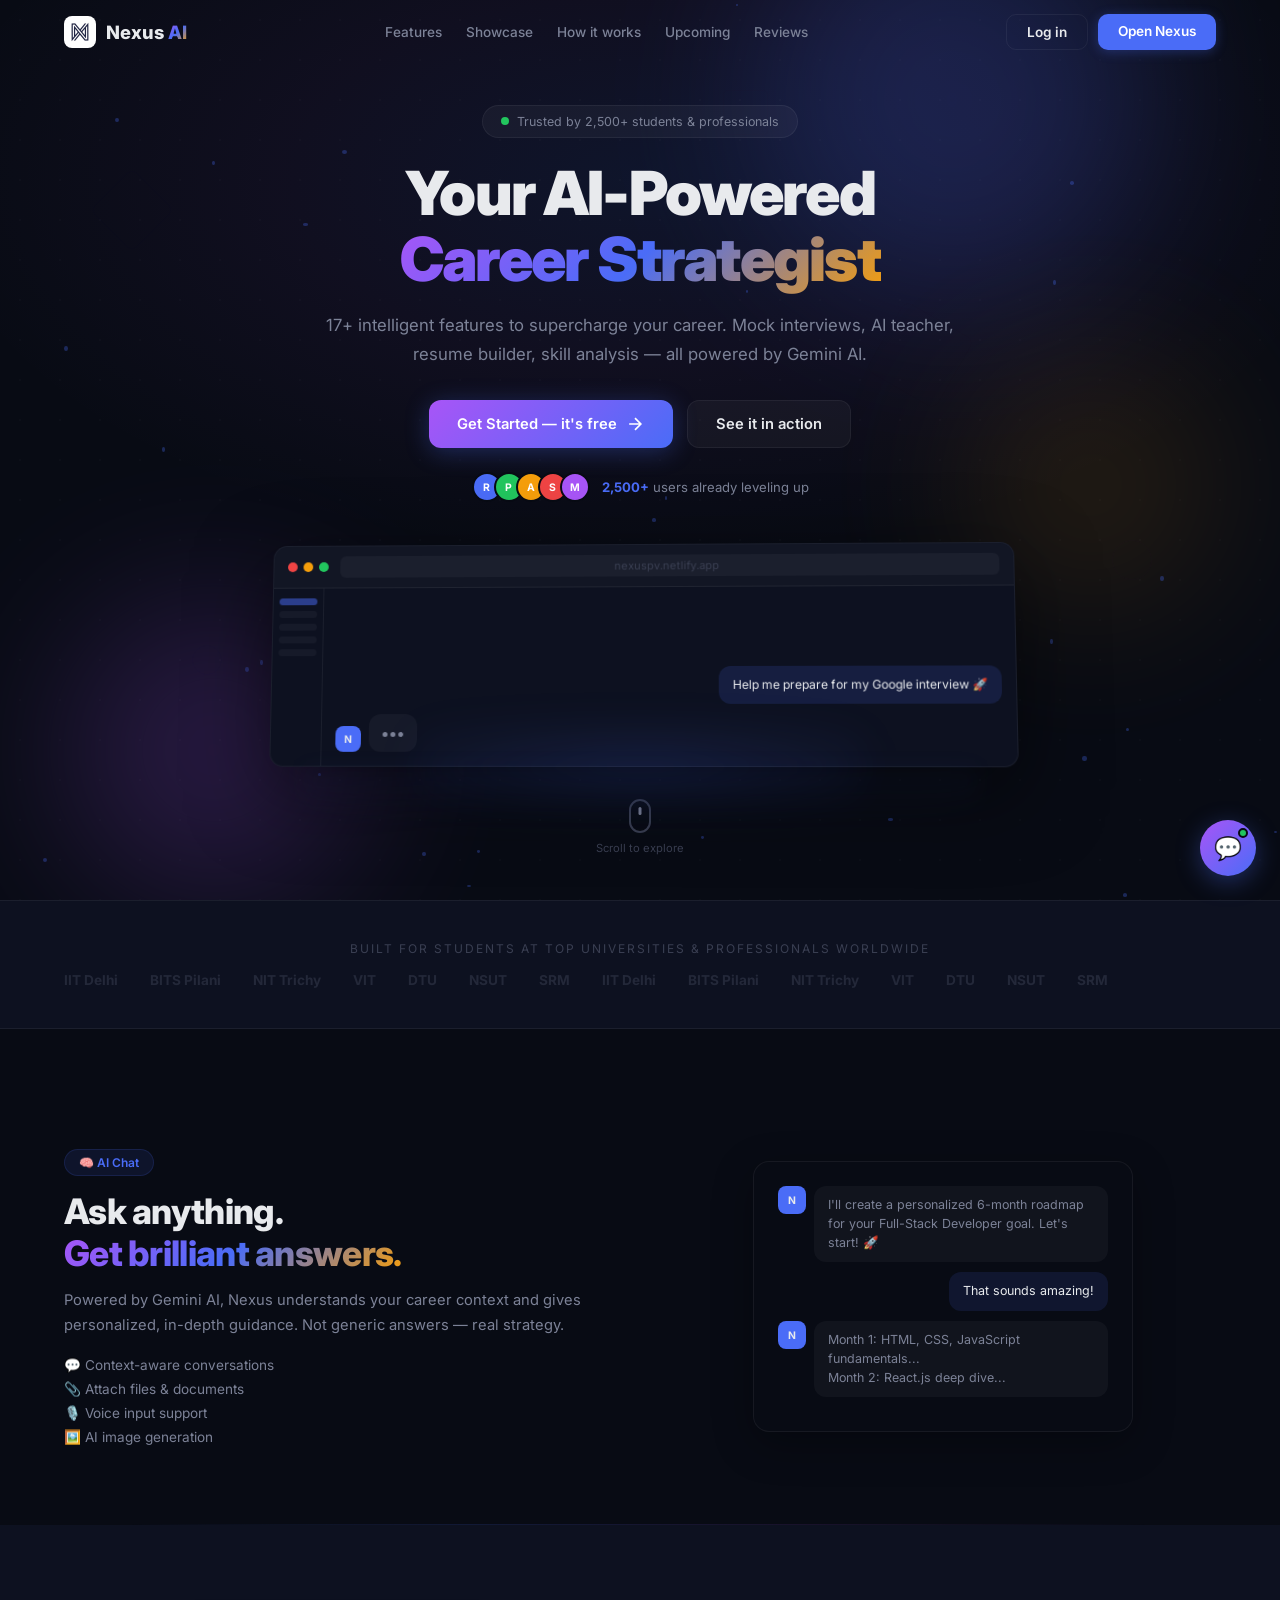
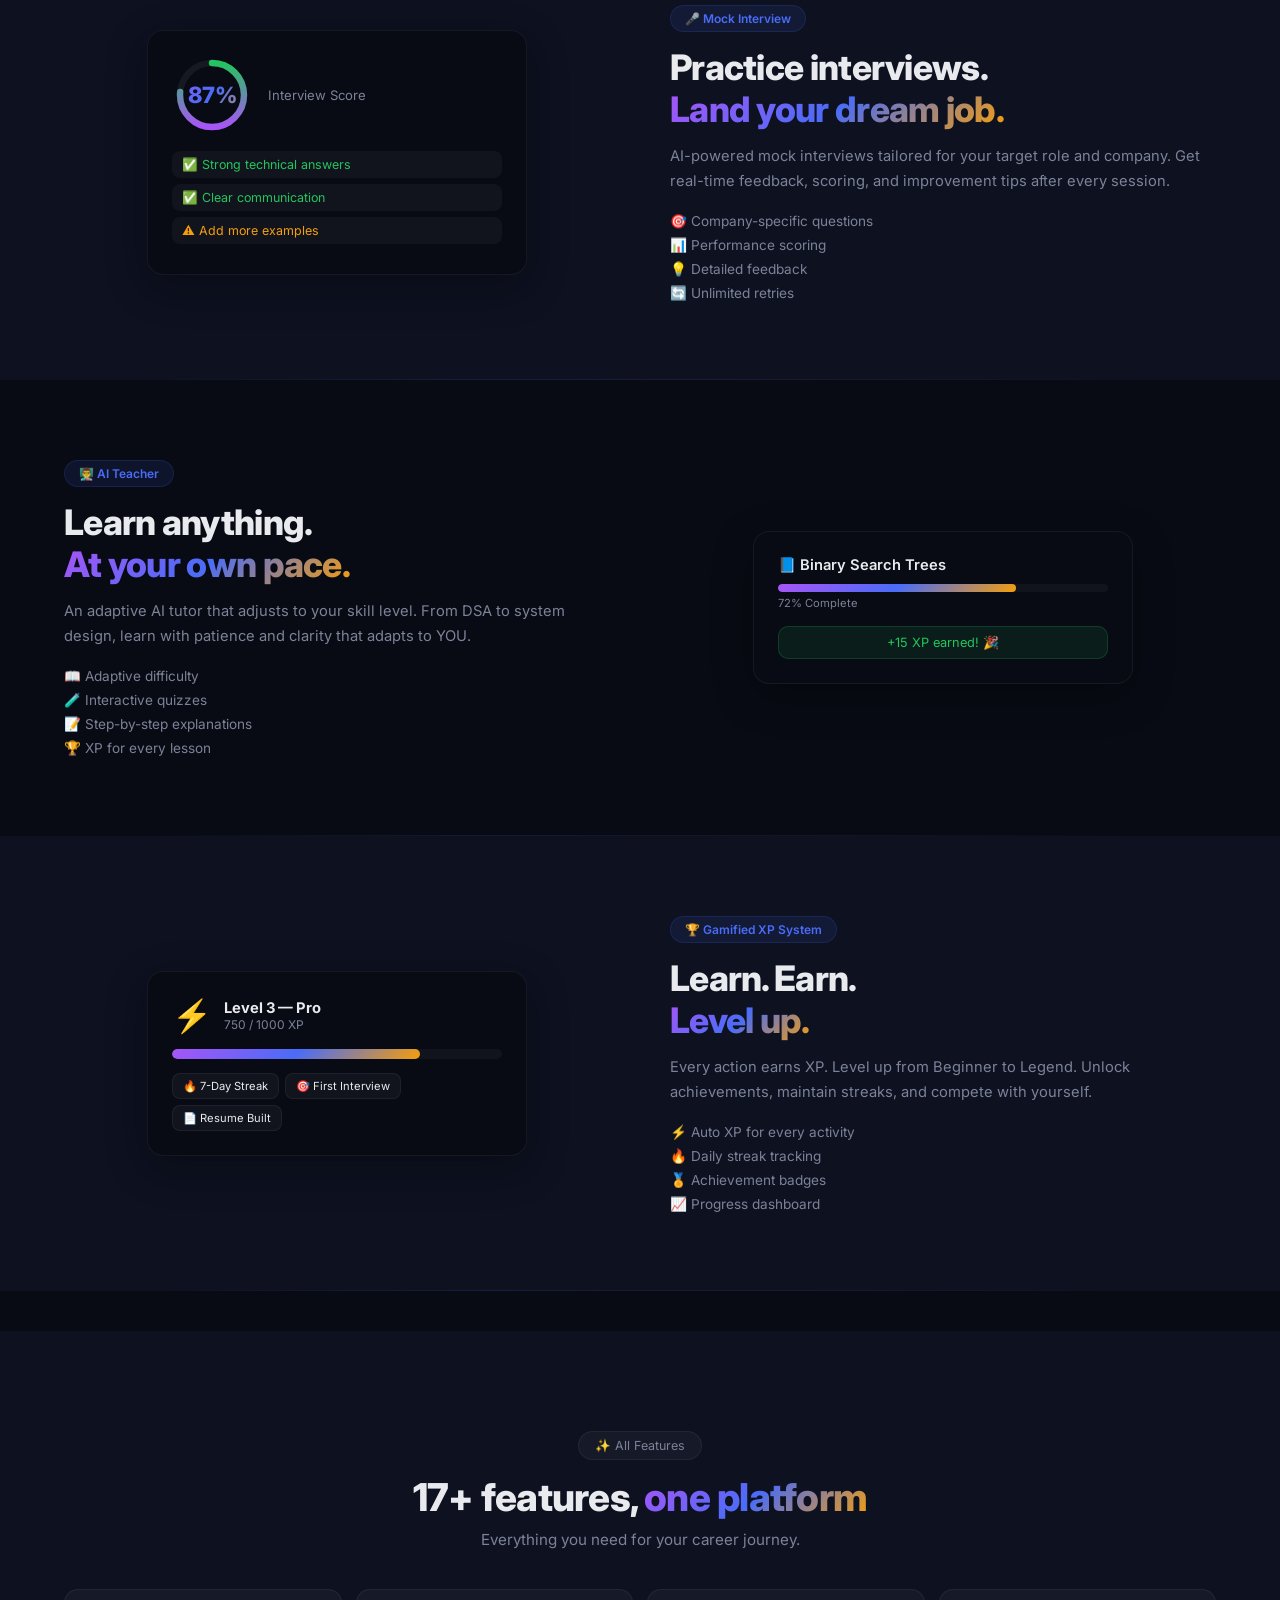
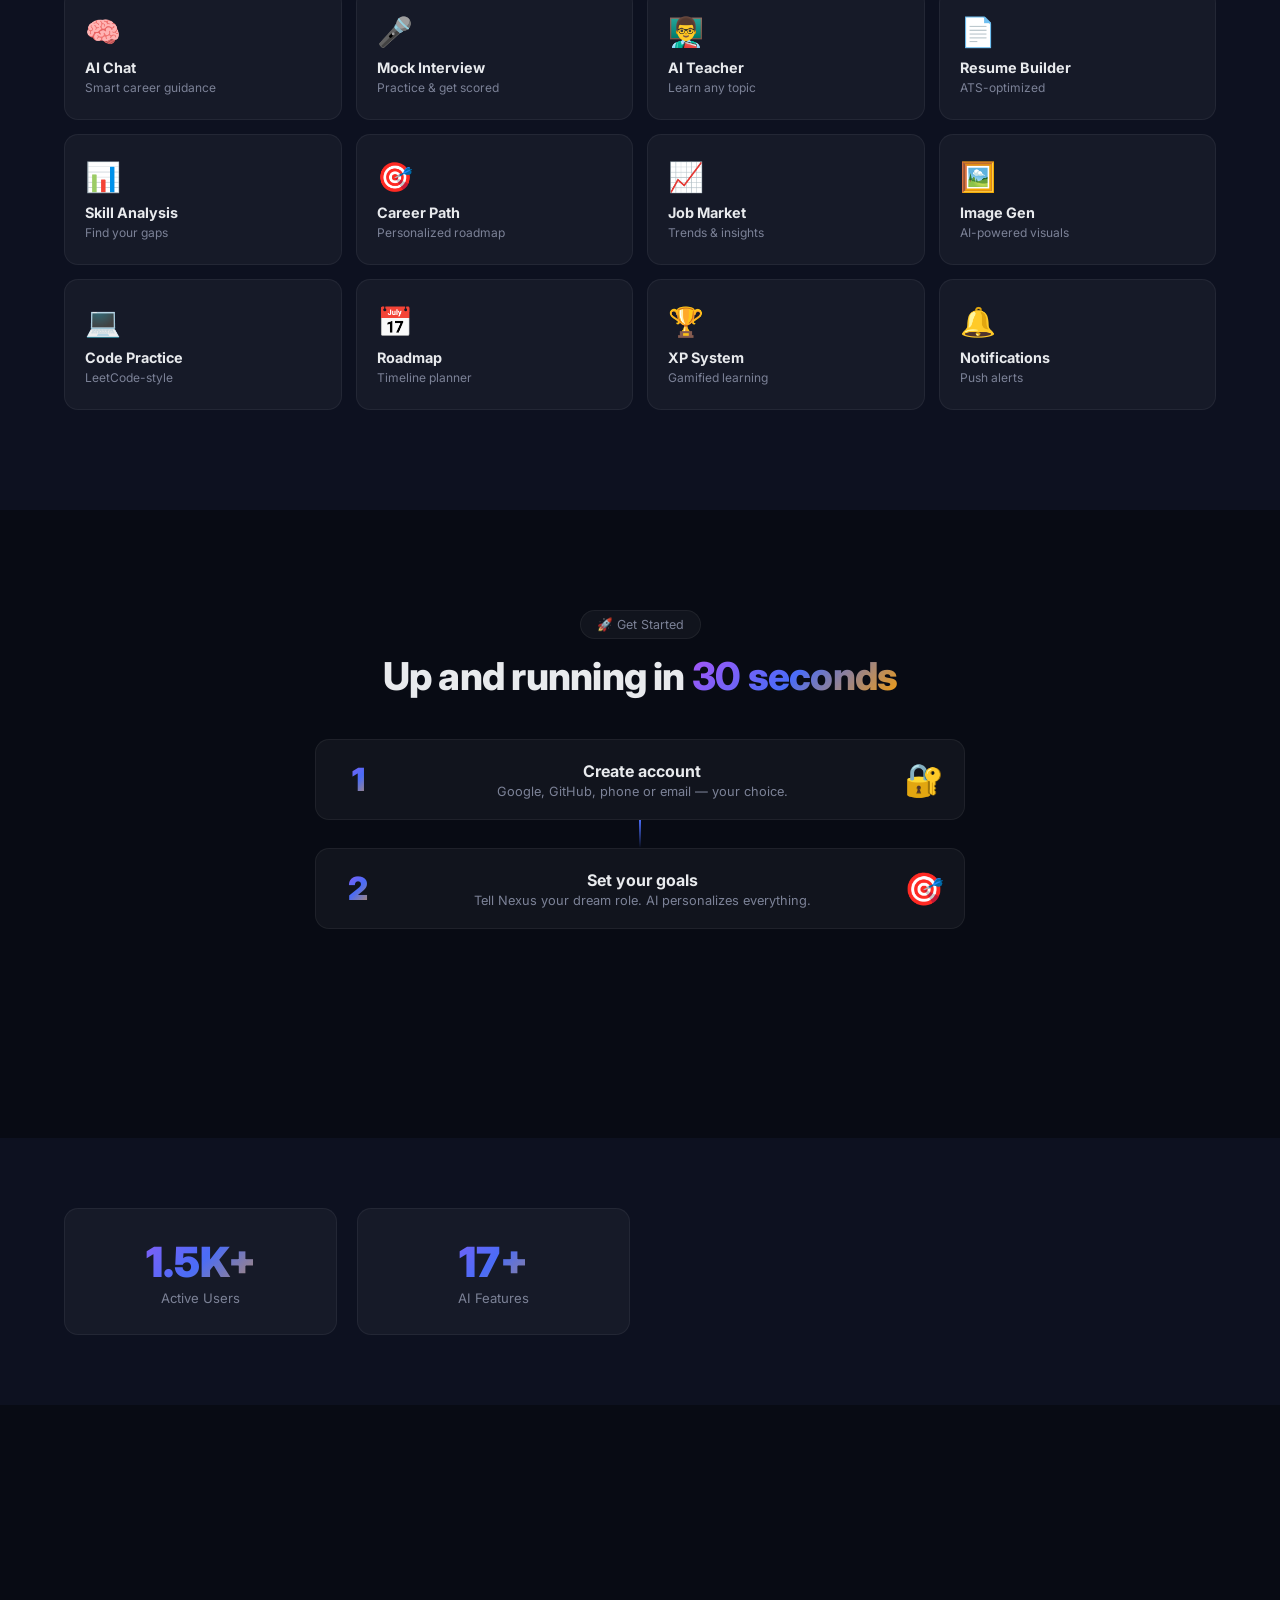
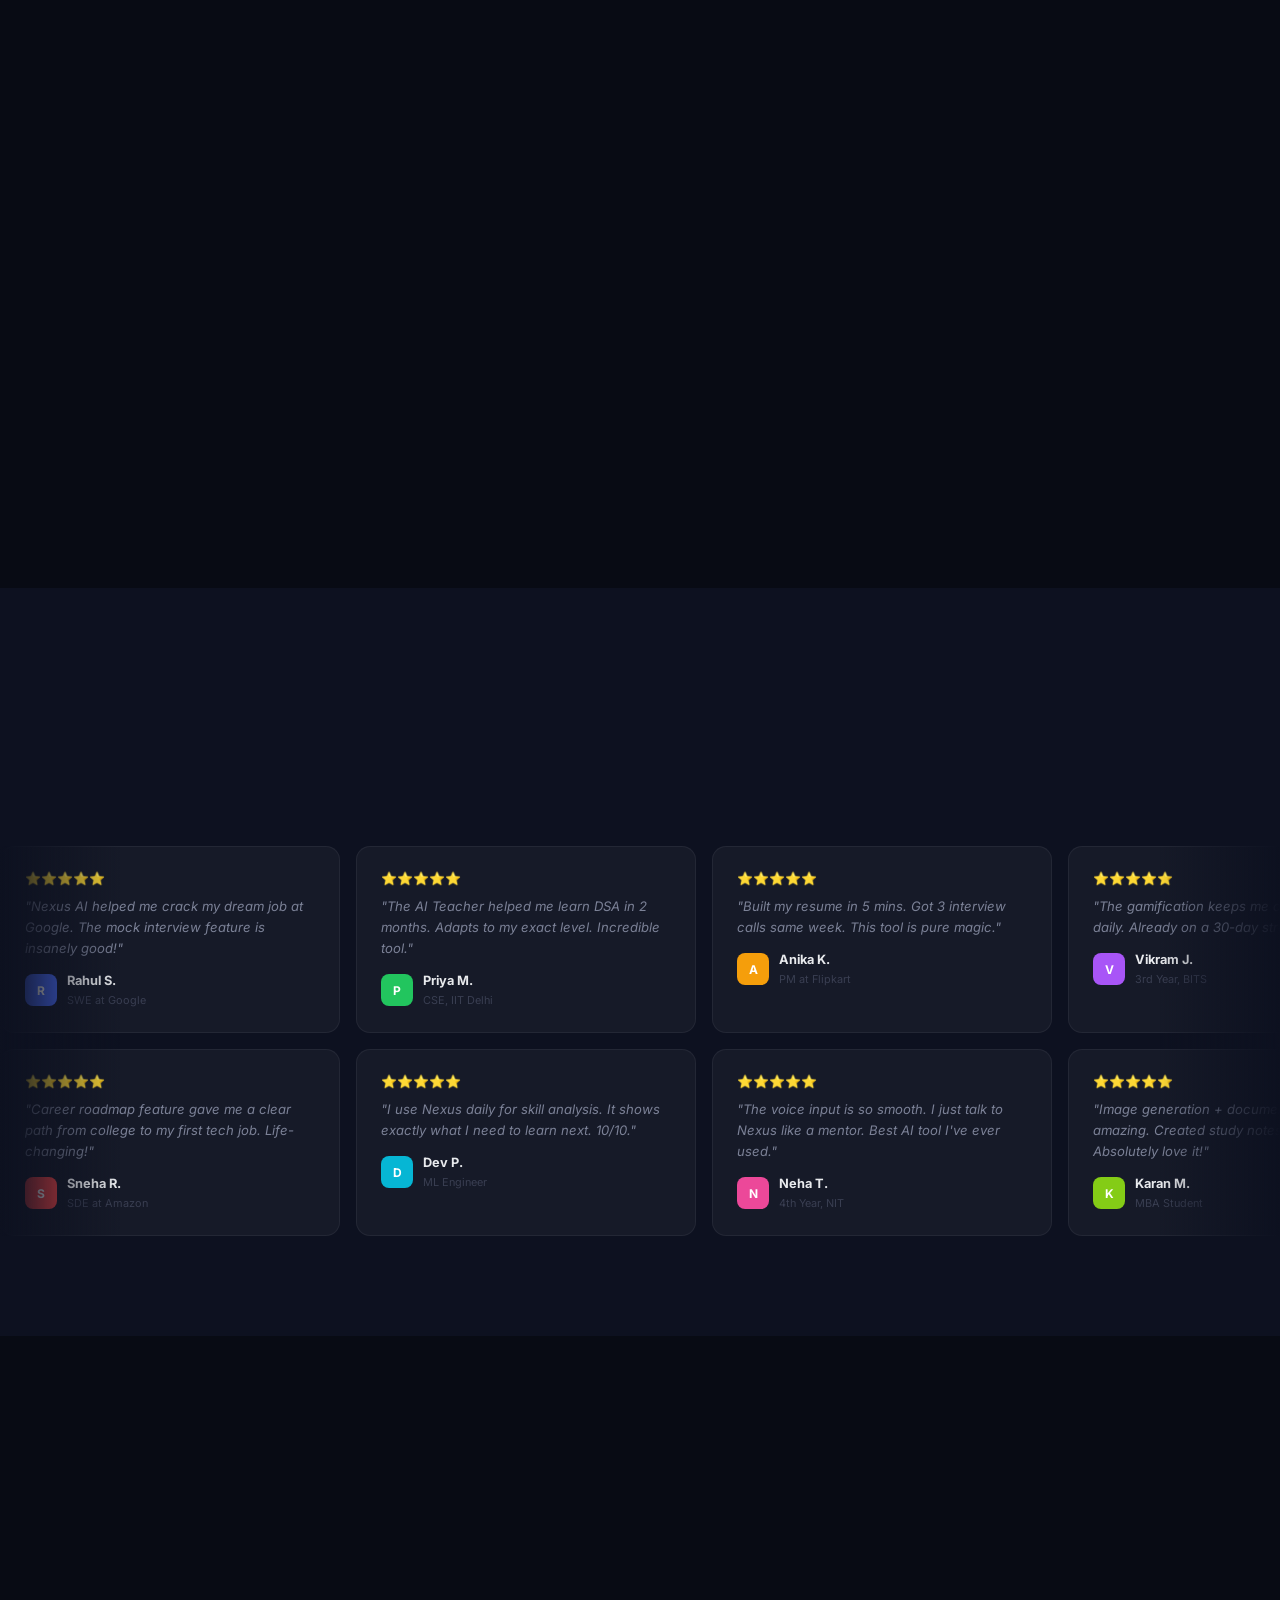
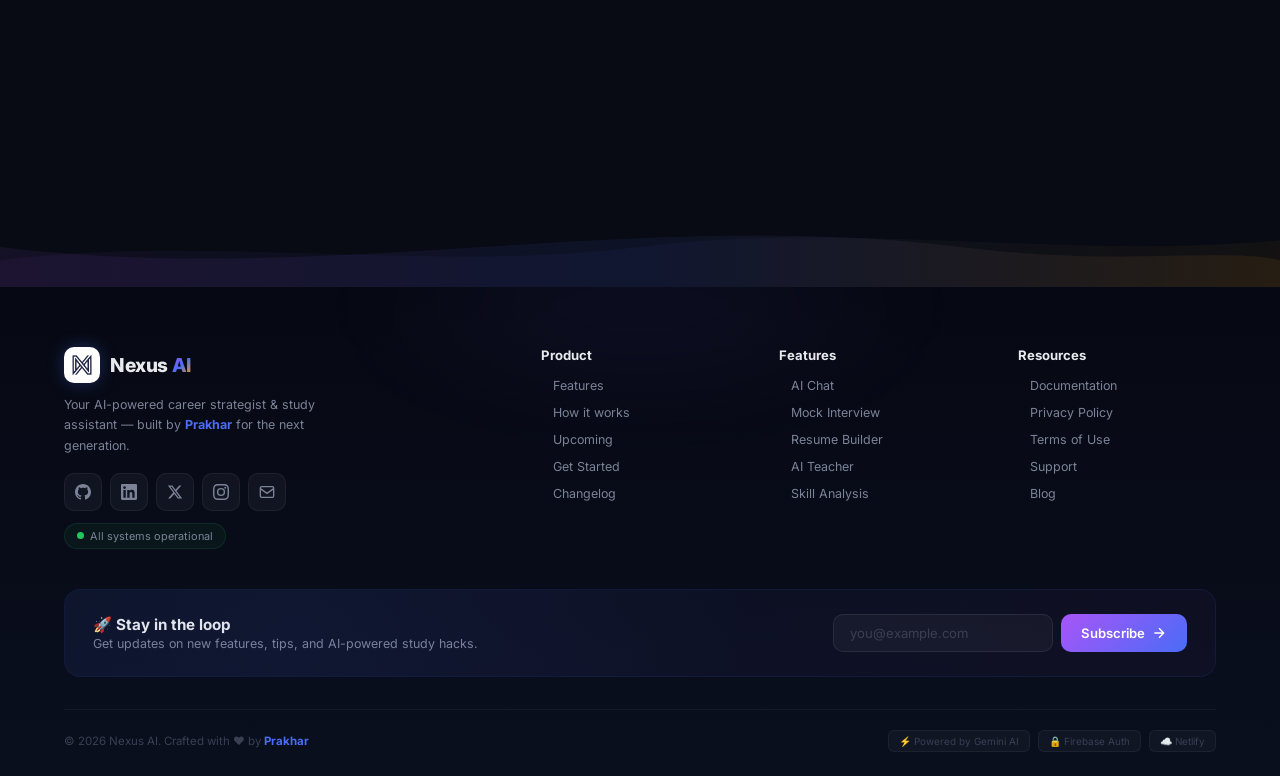
<file: landing.html>
<!DOCTYPE html>
<html lang="en">
<head>
<meta charset="UTF-8">
<meta name="viewport" content="width=device-width, initial-scale=1.0">
<meta name="description" content="Nexus AI — Your AI-powered career strategist & study assistant. 17+ features including Mock Interview, AI Teacher, Resume Builder and more.">
<title>Nexus AI — AI Career Strategist & Study Platform</title>
<link rel="icon" href="assets/logo.png">
<link rel="apple-touch-icon" href="assets/icon-192.png">
<link rel="manifest" href="manifest.json">
<meta name="theme-color" content="#080b14">
<link href="https://fonts.googleapis.com/css2?family=Inter:wght@300;400;500;600;700;800;900&display=swap" rel="stylesheet">
<link rel="stylesheet" href="css/landing.css?v=10">
</head>
<body>

<!-- NAVBAR -->
<nav class="nav" id="nav">
<div class="nav-inner">
    <a href="#" class="nav-logo"><img src="assets/logo.png" alt="Nexus" class="nav-logo-img"><span>Nexus <span class="g-text">AI</span></span></a>
    <div class="nav-links" id="nav-links">
        <a href="#features">Features</a><a href="#showcase">Showcase</a><a href="#how">How it works</a><a href="#upcoming">Upcoming</a><a href="#testimonials">Reviews</a>
    </div>
    <div class="nav-actions">
        <a href="login.html" class="nav-btn nb-ghost">Log in</a>
        <a href="login.html" class="nav-btn nb-primary">Open Nexus</a>
    </div>
    <button class="hamburger" id="hamburger"><span></span><span></span><span></span></button>
</div>
</nav>

<!-- ===== HERO ===== -->
<section class="hero">
<div class="hero-bg"><div class="h-gradient"></div><div class="h-grid"></div>
<div class="h-orb h-orb1"></div><div class="h-orb h-orb2"></div><div class="h-orb h-orb3"></div>
<div class="h-particles" id="particles"></div></div>
<div class="hero-content">
    <div class="hero-badge anim-up"><span class="badge-pulse"></span>Trusted by 2,500+ students & professionals</div>
    <h1 class="hero-title anim-up d1">Your AI-Powered<br><span class="g-text">Career Strategist</span></h1>
    <p class="hero-desc anim-up d2">17+ intelligent features to supercharge your career. Mock interviews, AI teacher,<br>resume builder, skill analysis — all powered by Gemini AI.</p>
    <div class="hero-ctas anim-up d3">
        <a href="login.html" class="cta cta-p"><span>Get Started — it's free</span><svg viewBox="0 0 24 24" fill="none" stroke="currentColor" stroke-width="2" width="20" height="20"><path d="M5 12h14M12 5l7 7-7 7"/></svg></a>
        <a href="#showcase" class="cta cta-s">See it in action</a>
    </div>
    <div class="hero-avatars-row anim-up d4">
        <div class="ha-stack"><div class="ha" style="background:#4a6cf7">R</div><div class="ha" style="background:#22c55e">P</div><div class="ha" style="background:#f59e0b">A</div><div class="ha" style="background:#ef4444">S</div><div class="ha" style="background:#a855f7">M</div></div>
        <span><strong>2,500+</strong> users already leveling up</span>
    </div>
</div>
<div class="hero-mockup anim-up d5">
<div class="mockup-window">
    <div class="mockup-bar"><div class="mockup-dots"><i></i><i></i><i></i></div><div class="mockup-url">nexuspv.netlify.app</div></div>
    <div class="mockup-body">
        <div class="mockup-side"><div class="ms-i act"></div><div class="ms-i"></div><div class="ms-i"></div><div class="ms-i"></div><div class="ms-i"></div></div>
        <div class="mockup-chat">
            <div class="mc-msg mc-user"><div class="mc-b">Help me prepare for my Google interview 🚀</div></div>
            <div class="mc-msg mc-ai"><div class="mc-av">N</div><div class="mc-b"><span class="mc-typing"><i></i><i></i><i></i></span><span class="mc-text" id="typeText"></span></div></div>
        </div>
    </div>
</div>
<div class="mockup-glow"></div>
<div class="mockup-reflection"></div>
</div>
<div class="hero-scroll-hint anim-up d5"><div class="scroll-mouse"><div class="scroll-wheel"></div></div><span>Scroll to explore</span></div>
</section>

<!-- ===== LOGO BAR ===== -->
<section class="logo-bar"><div class="section-inner">
<p>Built for students at top universities & professionals worldwide</p>
<div class="logos"><span>IIT Delhi</span><span>BITS Pilani</span><span>NIT Trichy</span><span>VIT</span><span>DTU</span><span>NSUT</span><span>SRM</span><span>IIT Delhi</span><span>BITS Pilani</span><span>NIT Trichy</span><span>VIT</span><span>DTU</span><span>NSUT</span><span>SRM</span></div>
</div></section>

<!-- ===== SHOWCASE SECTIONS (Discord-style alternating) ===== -->
<section class="showcase" id="showcase">

<div class="show-block">
<div class="section-inner show-row">
    <div class="show-text anim-scroll">
        <div class="show-badge">🧠 AI Chat</div>
        <h2>Ask anything.<br><span class="g-text">Get brilliant answers.</span></h2>
        <p>Powered by Gemini AI, Nexus understands your career context and gives personalized, in-depth guidance. Not generic answers — real strategy.</p>
        <ul class="show-list"><li>💬 Context-aware conversations</li><li>📎 Attach files & documents</li><li>🎙️ Voice input support</li><li>🖼️ AI image generation</li></ul>
    </div>
    <div class="show-visual anim-scroll"><div class="sv-card sv-chat"><div class="sv-msg sv-ai"><div class="sv-av">N</div><div class="sv-bub">I'll create a personalized 6-month roadmap for your Full-Stack Developer goal. Let's start! 🚀</div></div><div class="sv-msg sv-usr"><div class="sv-bub">That sounds amazing!</div></div><div class="sv-msg sv-ai"><div class="sv-av">N</div><div class="sv-bub">Month 1: HTML, CSS, JavaScript fundamentals...<br>Month 2: React.js deep dive...</div></div></div></div>
</div>
</div>

<div class="show-block show-alt">
<div class="section-inner show-row show-row-rev">
    <div class="show-text anim-scroll">
        <div class="show-badge">🎤 Mock Interview</div>
        <h2>Practice interviews.<br><span class="g-text">Land your dream job.</span></h2>
        <p>AI-powered mock interviews tailored for your target role and company. Get real-time feedback, scoring, and improvement tips after every session.</p>
        <ul class="show-list"><li>🎯 Company-specific questions</li><li>📊 Performance scoring</li><li>💡 Detailed feedback</li><li>🔄 Unlimited retries</li></ul>
    </div>
    <div class="show-visual anim-scroll"><div class="sv-card sv-interview"><div class="sv-score"><div class="sv-score-ring"><svg viewBox="0 0 100 100"><circle cx="50" cy="50" r="40" fill="none" stroke="rgba(255,255,255,0.06)" stroke-width="8"/><circle cx="50" cy="50" r="40" fill="none" stroke="url(#grad)" stroke-width="8" stroke-dasharray="226" stroke-dashoffset="34" stroke-linecap="round" transform="rotate(-90 50 50)"/><defs><linearGradient id="grad"><stop offset="0%" stop-color="#a855f7"/><stop offset="100%" stop-color="#22c55e"/></linearGradient></defs></svg><span>87%</span></div><div>Interview Score</div></div><div class="sv-feedback"><div class="sv-fb-item good">✅ Strong technical answers</div><div class="sv-fb-item good">✅ Clear communication</div><div class="sv-fb-item warn">⚠️ Add more examples</div></div></div></div>
</div>
</div>

<div class="show-block">
<div class="section-inner show-row">
    <div class="show-text anim-scroll">
        <div class="show-badge">👨‍🏫 AI Teacher</div>
        <h2>Learn anything.<br><span class="g-text">At your own pace.</span></h2>
        <p>An adaptive AI tutor that adjusts to your skill level. From DSA to system design, learn with patience and clarity that adapts to YOU.</p>
        <ul class="show-list"><li>📖 Adaptive difficulty</li><li>🧪 Interactive quizzes</li><li>📝 Step-by-step explanations</li><li>🏆 XP for every lesson</li></ul>
    </div>
    <div class="show-visual anim-scroll"><div class="sv-card sv-teacher"><div class="sv-lesson"><div class="sv-lesson-title">📘 Binary Search Trees</div><div class="sv-progress"><div class="sv-progress-fill" style="width:72%"></div></div><div class="sv-progress-label">72% Complete</div></div><div class="sv-xp-toast">+15 XP earned! 🎉</div></div></div>
</div>
</div>

<div class="show-block show-alt">
<div class="section-inner show-row show-row-rev">
    <div class="show-text anim-scroll">
        <div class="show-badge">🏆 Gamified XP System</div>
        <h2>Learn. Earn. <br><span class="g-text">Level up.</span></h2>
        <p>Every action earns XP. Level up from Beginner to Legend. Unlock achievements, maintain streaks, and compete with yourself.</p>
        <ul class="show-list"><li>⚡ Auto XP for every activity</li><li>🔥 Daily streak tracking</li><li>🏅 Achievement badges</li><li>📈 Progress dashboard</li></ul>
    </div>
    <div class="show-visual anim-scroll"><div class="sv-card sv-xp"><div class="sv-level"><div class="sv-level-icon">⚡</div><div><div class="sv-level-name">Level 3 — Pro</div><div class="sv-level-xp">750 / 1000 XP</div></div></div><div class="sv-xp-bar"><div class="sv-xp-fill"></div></div><div class="sv-achievements"><div class="sv-ach">🔥 7-Day Streak</div><div class="sv-ach">🎯 First Interview</div><div class="sv-ach">📄 Resume Built</div></div></div></div>
</div>
</div>
</section>

<!-- ===== FEATURES GRID ===== -->
<section class="features-sec" id="features">
<div class="section-inner center">
    <div class="sec-badge anim-scroll">✨ All Features</div>
    <h2 class="sec-title anim-scroll">17+ features, <span class="g-text">one platform</span></h2>
    <p class="sec-desc anim-scroll">Everything you need for your career journey.</p>
    <div class="feat-grid">
        <div class="fc anim-scroll"><div class="fc-i">🧠</div><h3>AI Chat</h3><p>Smart career guidance</p></div>
        <div class="fc anim-scroll"><div class="fc-i">🎤</div><h3>Mock Interview</h3><p>Practice & get scored</p></div>
        <div class="fc anim-scroll"><div class="fc-i">👨‍🏫</div><h3>AI Teacher</h3><p>Learn any topic</p></div>
        <div class="fc anim-scroll"><div class="fc-i">📄</div><h3>Resume Builder</h3><p>ATS-optimized</p></div>
        <div class="fc anim-scroll"><div class="fc-i">📊</div><h3>Skill Analysis</h3><p>Find your gaps</p></div>
        <div class="fc anim-scroll"><div class="fc-i">🎯</div><h3>Career Path</h3><p>Personalized roadmap</p></div>
        <div class="fc anim-scroll"><div class="fc-i">📈</div><h3>Job Market</h3><p>Trends & insights</p></div>
        <div class="fc anim-scroll"><div class="fc-i">🖼️</div><h3>Image Gen</h3><p>AI-powered visuals</p></div>
        <div class="fc anim-scroll"><div class="fc-i">💻</div><h3>Code Practice</h3><p>LeetCode-style</p></div>
        <div class="fc anim-scroll"><div class="fc-i">📅</div><h3>Roadmap</h3><p>Timeline planner</p></div>
        <div class="fc anim-scroll"><div class="fc-i">🏆</div><h3>XP System</h3><p>Gamified learning</p></div>
        <div class="fc anim-scroll"><div class="fc-i">🔔</div><h3>Notifications</h3><p>Push alerts</p></div>
    </div>
</div>
</section>

<!-- ===== HOW IT WORKS ===== -->
<section class="how-sec" id="how">
<div class="section-inner center">
    <div class="sec-badge anim-scroll">🚀 Get Started</div>
    <h2 class="sec-title anim-scroll">Up and running in <span class="g-text">30 seconds</span></h2>
    <div class="steps">
        <div class="step anim-scroll"><div class="step-n">1</div><div class="step-c"><h3>Create account</h3><p>Google, GitHub, phone or email — your choice.</p></div><div class="step-e">🔐</div></div>
        <div class="step-line anim-scroll"></div>
        <div class="step anim-scroll"><div class="step-n">2</div><div class="step-c"><h3>Set your goals</h3><p>Tell Nexus your dream role. AI personalizes everything.</p></div><div class="step-e">🎯</div></div>
        <div class="step-line anim-scroll"></div>
        <div class="step anim-scroll"><div class="step-n">3</div><div class="step-c"><h3>Level up</h3><p>Practice, learn, build — earn XP and watch yourself grow.</p></div><div class="step-e">🚀</div></div>
    </div>
</div>
</section>

<!-- ===== STATS ===== -->
<section class="stats-sec">
<div class="section-inner"><div class="stats-row">
    <div class="stat anim-scroll"><div class="stat-n" data-target="2500">0</div><div class="stat-l">Active Users</div></div>
    <div class="stat anim-scroll"><div class="stat-n" data-target="17">0</div><div class="stat-l">AI Features</div></div>
    <div class="stat anim-scroll"><div class="stat-n" data-target="50000">0</div><div class="stat-l">Conversations</div></div>
    <div class="stat anim-scroll"><div class="stat-n" data-target="98">0</div><div class="stat-l">% Satisfaction</div></div>
</div></div>
</section>

<!-- ===== UPCOMING ===== -->
<section class="upcoming-sec" id="upcoming">
<div class="section-inner center">
    <div class="sec-badge anim-scroll">🔮 Coming Soon</div>
    <h2 class="sec-title anim-scroll">The future of <span class="g-text">Nexus AI</span></h2>
    <p class="sec-desc anim-scroll">We're building the most powerful AI career platform. Here's what's next.</p>
    <div class="upcoming-grid">
        <div class="up-card anim-scroll"><div class="up-status">Q3 2026</div><div class="up-icon">🤝</div><h3>Real-Time Collaboration</h3><p>Study rooms, peer interviews, and group learning sessions with AI moderation.</p></div>
        <div class="up-card anim-scroll"><div class="up-status">Q3 2026</div><div class="up-icon">📱</div><h3>Native Mobile App</h3><p>Full-featured iOS & Android apps with offline support and push notifications.</p></div>
        <div class="up-card anim-scroll"><div class="up-status">Q4 2026</div><div class="up-icon">🎥</div><h3>Video Mock Interviews</h3><p>Practice with AI using your camera. Get body language & communication feedback.</p></div>
        <div class="up-card anim-scroll"><div class="up-status">Q4 2026</div><div class="up-icon">🧩</div><h3>Plugin Marketplace</h3><p>Community-built plugins for DSA visualizers, portfolio builders, and more.</p></div>
        <div class="up-card anim-scroll"><div class="up-status">2027</div><div class="up-icon">🌍</div><h3>Multi-Language Support</h3><p>Full localization in Hindi, Spanish, French, German, and 10+ more languages.</p></div>
        <div class="up-card anim-scroll"><div class="up-status">2027</div><div class="up-icon">🏢</div><h3>Enterprise Edition</h3><p>Team dashboards, HR integrations, and bulk onboarding for companies.</p></div>
    </div>
</div>
</section>

<!-- ===== TESTIMONIALS (Scrolling Marquee) ===== -->
<section class="test-sec" id="testimonials">
<div class="section-inner center">
    <div class="sec-badge anim-scroll">💬 Reviews</div>
    <h2 class="sec-title anim-scroll">Loved by <span class="g-text">thousands</span></h2>
    <p class="sec-desc anim-scroll">See what our users have to say about Nexus AI.</p>
</div>
<div class="marquee-wrap">
    <div class="marquee-track marquee-row-1">
        <div class="tc"><div class="tc-stars">⭐⭐⭐⭐⭐</div><p>"Nexus AI helped me crack my dream job at Google. The mock interview feature is insanely good!"</p><div class="tc-author"><div class="tc-av" style="background:#4a6cf7">R</div><div><strong>Rahul S.</strong><span>SWE at Google</span></div></div></div>
        <div class="tc"><div class="tc-stars">⭐⭐⭐⭐⭐</div><p>"The AI Teacher helped me learn DSA in 2 months. Adapts to my exact level. Incredible tool."</p><div class="tc-author"><div class="tc-av" style="background:#22c55e">P</div><div><strong>Priya M.</strong><span>CSE, IIT Delhi</span></div></div></div>
        <div class="tc"><div class="tc-stars">⭐⭐⭐⭐⭐</div><p>"Built my resume in 5 mins. Got 3 interview calls same week. This tool is pure magic."</p><div class="tc-author"><div class="tc-av" style="background:#f59e0b">A</div><div><strong>Anika K.</strong><span>PM at Flipkart</span></div></div></div>
        <div class="tc"><div class="tc-stars">⭐⭐⭐⭐⭐</div><p>"The gamification keeps me coming back daily. Already on a 30-day streak!"</p><div class="tc-author"><div class="tc-av" style="background:#a855f7">V</div><div><strong>Vikram J.</strong><span>3rd Year, BITS</span></div></div></div>
        <!-- Duplicate for seamless loop -->
        <div class="tc"><div class="tc-stars">⭐⭐⭐⭐⭐</div><p>"Nexus AI helped me crack my dream job at Google. The mock interview feature is insanely good!"</p><div class="tc-author"><div class="tc-av" style="background:#4a6cf7">R</div><div><strong>Rahul S.</strong><span>SWE at Google</span></div></div></div>
        <div class="tc"><div class="tc-stars">⭐⭐⭐⭐⭐</div><p>"The AI Teacher helped me learn DSA in 2 months. Adapts to my exact level. Incredible tool."</p><div class="tc-author"><div class="tc-av" style="background:#22c55e">P</div><div><strong>Priya M.</strong><span>CSE, IIT Delhi</span></div></div></div>
        <div class="tc"><div class="tc-stars">⭐⭐⭐⭐⭐</div><p>"Built my resume in 5 mins. Got 3 interview calls same week. This tool is pure magic."</p><div class="tc-author"><div class="tc-av" style="background:#f59e0b">A</div><div><strong>Anika K.</strong><span>PM at Flipkart</span></div></div></div>
        <div class="tc"><div class="tc-stars">⭐⭐⭐⭐⭐</div><p>"The gamification keeps me coming back daily. Already on a 30-day streak!"</p><div class="tc-author"><div class="tc-av" style="background:#a855f7">V</div><div><strong>Vikram J.</strong><span>3rd Year, BITS</span></div></div></div>
    </div>
    <div class="marquee-track marquee-row-2">
        <div class="tc"><div class="tc-stars">⭐⭐⭐⭐⭐</div><p>"Career roadmap feature gave me a clear path from college to my first tech job. Life-changing!"</p><div class="tc-author"><div class="tc-av" style="background:#ef4444">S</div><div><strong>Sneha R.</strong><span>SDE at Amazon</span></div></div></div>
        <div class="tc"><div class="tc-stars">⭐⭐⭐⭐⭐</div><p>"I use Nexus daily for skill analysis. It shows exactly what I need to learn next. 10/10."</p><div class="tc-author"><div class="tc-av" style="background:#06b6d4">D</div><div><strong>Dev P.</strong><span>ML Engineer</span></div></div></div>
        <div class="tc"><div class="tc-stars">⭐⭐⭐⭐⭐</div><p>"The voice input is so smooth. I just talk to Nexus like a mentor. Best AI tool I've ever used."</p><div class="tc-author"><div class="tc-av" style="background:#ec4899">N</div><div><strong>Neha T.</strong><span>4th Year, NIT</span></div></div></div>
        <div class="tc"><div class="tc-stars">⭐⭐⭐⭐⭐</div><p>"Image generation + document export is amazing. Created study notes in seconds. Absolutely love it!"</p><div class="tc-author"><div class="tc-av" style="background:#84cc16">K</div><div><strong>Karan M.</strong><span>MBA Student</span></div></div></div>
        <!-- Duplicate for seamless loop -->
        <div class="tc"><div class="tc-stars">⭐⭐⭐⭐⭐</div><p>"Career roadmap feature gave me a clear path from college to my first tech job. Life-changing!"</p><div class="tc-author"><div class="tc-av" style="background:#ef4444">S</div><div><strong>Sneha R.</strong><span>SDE at Amazon</span></div></div></div>
        <div class="tc"><div class="tc-stars">⭐⭐⭐⭐⭐</div><p>"I use Nexus daily for skill analysis. It shows exactly what I need to learn next. 10/10."</p><div class="tc-author"><div class="tc-av" style="background:#06b6d4">D</div><div><strong>Dev P.</strong><span>ML Engineer</span></div></div></div>
        <div class="tc"><div class="tc-stars">⭐⭐⭐⭐⭐</div><p>"The voice input is so smooth. I just talk to Nexus like a mentor. Best AI tool I've ever used."</p><div class="tc-author"><div class="tc-av" style="background:#ec4899">N</div><div><strong>Neha T.</strong><span>4th Year, NIT</span></div></div></div>
        <div class="tc"><div class="tc-stars">⭐⭐⭐⭐⭐</div><p>"Image generation + document export is amazing. Created study notes in seconds. Absolutely love it!"</p><div class="tc-author"><div class="tc-av" style="background:#84cc16">K</div><div><strong>Karan M.</strong><span>MBA Student</span></div></div></div>
    </div>
</div>
</section>

<!-- ===== FINAL CTA ===== -->
<section class="final-cta">
<div class="section-inner center">
    <div class="cta-block anim-scroll">
        <div class="cta-block-bg"></div>
        <h2>Ready to transform your career?</h2>
        <p>Join thousands of students and professionals already leveling up with Nexus AI. Completely free, no credit card.</p>
        <a href="login.html" class="cta cta-p cta-big"><span>Get Started Free</span><svg viewBox="0 0 24 24" fill="none" stroke="currentColor" stroke-width="2" width="20" height="20"><path d="M5 12h14M12 5l7 7-7 7"/></svg></a>
    </div>
</div>
</section>

<!-- FOOTER -->
<div class="footer-wave">
    <svg viewBox="0 0 1440 120" preserveAspectRatio="none">
        <path d="M0,60 C360,120 720,0 1080,60 C1260,90 1380,60 1440,80 L1440,120 L0,120 Z" fill="url(#footerGrad)" opacity="0.08"/>
        <path d="M0,80 C240,40 480,100 720,60 C960,20 1200,80 1440,50 L1440,120 L0,120 Z" fill="url(#footerGrad)" opacity="0.05"/>
        <defs><linearGradient id="footerGrad" x1="0%" y1="0%" x2="100%" y2="0%"><stop offset="0%" stop-color="#a855f7"/><stop offset="50%" stop-color="#4a6cf7"/><stop offset="100%" stop-color="#f59e0b"/></linearGradient></defs>
    </svg>
</div>
<footer class="footer" id="footer">
<div class="footer-glow"></div>
<div class="section-inner">
    <div class="f-top">
        <div class="f-brand f-anim">
            <div class="f-brand-logo">
                <img src="assets/logo.png" alt="Nexus" class="f-logo">
                <span class="f-brand-name">Nexus <span class="g-text">AI</span></span>
            </div>
            <p>Your AI-powered career strategist & study assistant — built by <strong>Prakhar</strong> for the next generation.</p>
            <div class="f-social">
                <a href="https://github.com/prakhar9044-code" target="_blank" class="f-social-btn" aria-label="GitHub">
                    <svg viewBox="0 0 24 24" fill="currentColor"><path d="M12 0c-6.626 0-12 5.373-12 12 0 5.302 3.438 9.8 8.207 11.387.599.111.793-.261.793-.577v-2.234c-3.338.726-4.033-1.416-4.033-1.416-.546-1.387-1.333-1.756-1.333-1.756-1.089-.745.083-.729.083-.729 1.205.084 1.839 1.237 1.839 1.237 1.07 1.834 2.807 1.304 3.492.997.107-.775.418-1.305.762-1.604-2.665-.305-5.467-1.334-5.467-5.931 0-1.311.469-2.381 1.236-3.221-.124-.303-.535-1.524.117-3.176 0 0 1.008-.322 3.301 1.23.957-.266 1.983-.399 3.003-.404 1.02.005 2.047.138 3.006.404 2.291-1.552 3.297-1.23 3.297-1.23.653 1.653.242 2.874.118 3.176.77.84 1.235 1.911 1.235 3.221 0 4.609-2.807 5.624-5.479 5.921.43.372.823 1.102.823 2.222v3.293c0 .319.192.694.801.576 4.765-1.589 8.199-6.086 8.199-11.386 0-6.627-5.373-12-12-12z"/></svg>
                </a>
                <a href="#" class="f-social-btn" aria-label="LinkedIn">
                    <svg viewBox="0 0 24 24" fill="currentColor"><path d="M20.447 20.452h-3.554v-5.569c0-1.328-.027-3.037-1.852-3.037-1.853 0-2.136 1.445-2.136 2.939v5.667H9.351V9h3.414v1.561h.046c.477-.9 1.637-1.85 3.37-1.85 3.601 0 4.267 2.37 4.267 5.455v6.286zM5.337 7.433c-1.144 0-2.063-.926-2.063-2.065 0-1.138.92-2.063 2.063-2.063 1.14 0 2.064.925 2.064 2.063 0 1.139-.925 2.065-2.064 2.065zm1.782 13.019H3.555V9h3.564v11.452zM22.225 0H1.771C.792 0 0 .774 0 1.729v20.542C0 23.227.792 24 1.771 24h20.451C23.2 24 24 23.227 24 22.271V1.729C24 .774 23.2 0 22.222 0h.003z"/></svg>
                </a>
                <a href="#" class="f-social-btn" aria-label="Twitter / X">
                    <svg viewBox="0 0 24 24" fill="currentColor"><path d="M18.244 2.25h3.308l-7.227 8.26 8.502 11.24H16.17l-5.214-6.817L4.99 21.75H1.68l7.73-8.835L1.254 2.25H8.08l4.713 6.231zm-1.161 17.52h1.833L7.084 4.126H5.117z"/></svg>
                </a>
                <a href="#" class="f-social-btn" aria-label="Instagram">
                    <svg viewBox="0 0 24 24" fill="currentColor"><path d="M12 2.163c3.204 0 3.584.012 4.85.07 3.252.148 4.771 1.691 4.919 4.919.058 1.265.069 1.645.069 4.849 0 3.205-.012 3.584-.069 4.849-.149 3.225-1.664 4.771-4.919 4.919-1.266.058-1.644.07-4.85.07-3.204 0-3.584-.012-4.849-.07-3.26-.149-4.771-1.699-4.919-4.92-.058-1.265-.07-1.644-.07-4.849 0-3.204.013-3.583.07-4.849.149-3.227 1.664-4.771 4.919-4.919 1.266-.057 1.645-.069 4.849-.069zM12 0C8.741 0 8.333.014 7.053.072 2.695.272.273 2.69.073 7.052.014 8.333 0 8.741 0 12c0 3.259.014 3.668.072 4.948.2 4.358 2.618 6.78 6.98 6.98C8.333 23.986 8.741 24 12 24c3.259 0 3.668-.014 4.948-.072 4.354-.2 6.782-2.618 6.979-6.98.059-1.28.073-1.689.073-4.948 0-3.259-.014-3.667-.072-4.947-.196-4.354-2.617-6.78-6.979-6.98C16.67.014 16.259 0 12 0zm0 5.838a6.162 6.162 0 100 12.324 6.162 6.162 0 000-12.324zM12 16a4 4 0 110-8 4 4 0 010 8zm6.406-11.845a1.44 1.44 0 100 2.881 1.44 1.44 0 000-2.881z"/></svg>
                </a>
                <a href="mailto:contact@nexusai.com" class="f-social-btn" aria-label="Email">
                    <svg viewBox="0 0 24 24" fill="none" stroke="currentColor" stroke-width="2"><rect x="2" y="4" width="20" height="16" rx="2"/><path d="M22 7l-10 7L2 7"/></svg>
                </a>
            </div>
            <div class="f-status"><span class="f-status-dot"></span>All systems operational</div>
        </div>
        <div class="f-col f-anim" style="--delay:.1s">
            <h4>Product</h4>
            <a href="#features"><span class="f-link-icon">◈</span> Features</a>
            <a href="#how"><span class="f-link-icon">◈</span> How it works</a>
            <a href="#upcoming"><span class="f-link-icon">◈</span> Upcoming</a>
            <a href="login.html"><span class="f-link-icon">◈</span> Get Started</a>
            <a href="#"><span class="f-link-icon">◈</span> Changelog</a>
        </div>
        <div class="f-col f-anim" style="--delay:.2s">
            <h4>Features</h4>
            <a href="login.html"><span class="f-link-icon">◈</span> AI Chat</a>
            <a href="login.html"><span class="f-link-icon">◈</span> Mock Interview</a>
            <a href="login.html"><span class="f-link-icon">◈</span> Resume Builder</a>
            <a href="login.html"><span class="f-link-icon">◈</span> AI Teacher</a>
            <a href="login.html"><span class="f-link-icon">◈</span> Skill Analysis</a>
        </div>
        <div class="f-col f-anim" style="--delay:.3s">
            <h4>Resources</h4>
            <a href="#"><span class="f-link-icon">◈</span> Documentation</a>
            <a href="#"><span class="f-link-icon">◈</span> Privacy Policy</a>
            <a href="#"><span class="f-link-icon">◈</span> Terms of Use</a>
            <a href="#"><span class="f-link-icon">◈</span> Support</a>
            <a href="#"><span class="f-link-icon">◈</span> Blog</a>
        </div>
    </div>
    <div class="f-newsletter f-anim" style="--delay:.4s">
        <div class="f-newsletter-text">
            <h4>🚀 Stay in the loop</h4>
            <p>Get updates on new features, tips, and AI-powered study hacks.</p>
        </div>
        <div class="f-newsletter-form">
            <input type="email" placeholder="you@example.com" class="f-newsletter-input" id="f-newsletter-input">
            <button class="f-newsletter-btn" id="f-newsletter-btn">
                <span>Subscribe</span>
                <svg viewBox="0 0 24 24" fill="none" stroke="currentColor" stroke-width="2" width="16" height="16"><path d="M5 12h14M12 5l7 7-7 7"/></svg>
            </button>
        </div>
    </div>
    <div class="f-bottom">
        <div class="f-bottom-left">
            <p>© 2026 Nexus AI. Crafted with <span class="f-heart">❤️</span> by <strong>Prakhar</strong></p>
        </div>
        <div class="f-bottom-right">
            <span class="f-tech-badge">⚡ Powered by Gemini AI</span>
            <span class="f-tech-badge">🔒 Firebase Auth</span>
            <span class="f-tech-badge">☁️ Netlify</span>
        </div>
    </div>
</div>
<div class="f-sparkles" id="f-sparkles"></div>
</footer>

<!-- FLOATING 3D SHAPES -->
<div class="float-shapes">
<div class="fshape"></div><div class="fshape"></div><div class="fshape"></div>
<div class="fshape"></div><div class="fshape"></div><div class="fshape"></div>
</div>

<!-- CHATBOT WIDGET -->
<button class="chatbot-fab" id="chatbot-fab" aria-label="Open chat">💬<span class="chatbot-fab-dot"></span></button>
<div class="chatbot-panel" id="chatbot-panel">
    <div class="cb-header">
        <div class="cb-header-av">N</div>
        <div class="cb-header-info"><h4>Nexus AI</h4><span>🟢 Always online</span></div>
        <button class="cb-header-close" id="cb-close">✕</button>
    </div>
    <div class="cb-messages" id="cb-messages">
        <div class="cb-msg">
            <div class="cb-msg-av">N</div>
            <div class="cb-bubble">Hey! 👋 I'm Nexus. Ask me anything about our platform, features, pricing, or how to get started!</div>
        </div>
    </div>
    <div class="cb-quick" id="cb-quick">
        <button class="cb-chip" data-q="What is Nexus AI?">What is Nexus?</button>
        <button class="cb-chip" data-q="What features do you have?">Features</button>
        <button class="cb-chip" data-q="Is it free?">Pricing</button>
        <button class="cb-chip" data-q="How do I get started?">Get started</button>
    </div>
    <div class="cb-input-area">
        <input class="cb-input" id="cb-input" placeholder="Ask me anything..." autocomplete="off">
        <button class="cb-send" id="cb-send"><svg viewBox="0 0 24 24" fill="none" stroke="currentColor" stroke-width="2"><path d="M5 12h14M12 5l7 7-7 7"/></svg></button>
    </div>
</div>

<script>
const nav=document.getElementById('nav');
window.addEventListener('scroll',()=>nav.classList.toggle('scrolled',scrollY>40));
document.getElementById('hamburger').addEventListener('click',function(){document.getElementById('nav-links').classList.toggle('open');this.classList.toggle('open');});
document.querySelectorAll('a[href^="#"]').forEach(a=>{a.addEventListener('click',e=>{e.preventDefault();document.querySelector(a.getAttribute('href'))?.scrollIntoView({behavior:'smooth'});document.getElementById('nav-links').classList.remove('open');document.getElementById('hamburger').classList.remove('open');});});

// Scroll animations with stagger
const obs=new IntersectionObserver(entries=>{entries.forEach((e,i)=>{if(e.isIntersecting){const d=e.target.dataset.delay||0;setTimeout(()=>e.target.classList.add('visible'),d*80+i*40);}});},{threshold:0.1,rootMargin:'0px 0px -50px 0px'});
document.querySelectorAll('.anim-scroll').forEach((el,i)=>{el.dataset.delay=el.dataset.delay||Math.floor(i/4);obs.observe(el);});

// Counters
const cObs=new IntersectionObserver(entries=>{entries.forEach(e=>{if(e.isIntersecting){const el=e.target,t=+el.dataset.target;let c=0;const s=Math.ceil(t/60);const tm=setInterval(()=>{c+=s;if(c>=t){c=t;clearInterval(tm);}el.textContent=c>=1000?(c/1000).toFixed(1)+'K+':c+(t===98?'%':'+');},25);cObs.unobserve(el);}});},{threshold:0.5});
document.querySelectorAll('.stat-n').forEach(el=>cObs.observe(el));

// Hero typing
const texts=["I'll help you prepare for your Google interview! Let's start with behavioral questions...","Here's your personalized 6-month Full-Stack Developer roadmap...","Your resume score: 94/100 ✅ Optimized for ATS compatibility!"];
let ti=0,ci=0;const te=document.getElementById('typeText'),td=document.querySelector('.mc-typing');
function typeIt(){if(!te)return;if(!ci){td.style.display='inline-flex';te.textContent='';}
setTimeout(()=>{td.style.display='none';const t=texts[ti];if(ci<t.length){te.textContent+=t[ci++];setTimeout(typeIt,20);}else{setTimeout(()=>{ci=0;ti=(ti+1)%texts.length;typeIt();},3000);}},ci===0?1000:0);}
setTimeout(typeIt,2000);

// Particles
const pc=document.getElementById('particles');
if(pc)for(let i=0;i<35;i++){const p=document.createElement('div');p.className='particle';p.style.cssText=`left:${Math.random()*100}%;top:${Math.random()*100}%;animation-delay:${Math.random()*5}s;animation-duration:${4+Math.random()*6}s;width:${2+Math.random()*3}px;height:${2+Math.random()*3}px;`;pc.appendChild(p);}

// XP bar animation
const xpObs=new IntersectionObserver(entries=>{entries.forEach(e=>{if(e.isIntersecting){e.target.querySelector('.sv-xp-fill')?.style.setProperty('width','75%');xpObs.unobserve(e.target);}});},{threshold:0.5});
document.querySelectorAll('.sv-xp').forEach(el=>xpObs.observe(el));

// ======== 3D TILT EFFECT (mouse-tracking on cards) ========
document.querySelectorAll('.sv-card, .up-card').forEach(card => {
    card.addEventListener('mousemove', e => {
        const rect = card.getBoundingClientRect();
        const x = (e.clientX - rect.left) / rect.width - 0.5;
        const y = (e.clientY - rect.top) / rect.height - 0.5;
        card.style.transform = `translateY(-6px) rotateX(${-y * 10}deg) rotateY(${x * 10}deg) scale(1.02)`;
    });
    card.addEventListener('mouseleave', () => {
        card.style.transform = '';
    });
});

// ======== PARALLAX SCROLL ========
let ticking = false;
window.addEventListener('scroll', () => {
    if (!ticking) {
        requestAnimationFrame(() => {
            const scrollY = window.scrollY;
            const orbs = document.querySelectorAll('.h-orb');
            orbs.forEach((orb, i) => {
                const speed = 0.05 + i * 0.02;
                orb.style.transform = `translateY(${scrollY * speed}px)`;
            });
            ticking = false;
        });
        ticking = true;
    }
});

// ======== CHATBOT ========
const chatbotFab = document.getElementById('chatbot-fab');
const chatbotPanel = document.getElementById('chatbot-panel');
const cbClose = document.getElementById('cb-close');
const cbMessages = document.getElementById('cb-messages');
const cbInput = document.getElementById('cb-input');
const cbSend = document.getElementById('cb-send');
const cbQuick = document.getElementById('cb-quick');

// Toggle
chatbotFab.addEventListener('click', () => {
    chatbotPanel.classList.toggle('open');
    chatbotFab.classList.toggle('open');
    chatbotFab.textContent = chatbotPanel.classList.contains('open') ? '✕' : '💬';
    if (chatbotPanel.classList.contains('open')) cbInput.focus();
});
cbClose.addEventListener('click', () => {
    chatbotPanel.classList.remove('open');
    chatbotFab.classList.remove('open');
    chatbotFab.innerHTML = '💬<span class="chatbot-fab-dot"></span>';
});

// Knowledge base for chatbot
const CB_ANSWERS = {
    'what is nexus': `Nexus AI is your **AI-powered Career Strategist & Study Assistant**! 🚀\n\nIt combines 17+ intelligent features including Mock Interviews, AI Teacher, Resume Builder, Skill Analysis, and more — all powered by Google's Gemini AI.\n\nIt's designed to help students and professionals level up their careers.`,
    'features': `Here are our **17+ features**:\n\n🧠 AI Chat — Smart career guidance\n🎤 Mock Interview — Practice & get scored\n👨‍🏫 AI Teacher — Learn any topic\n📄 Resume Builder — ATS-optimized\n📊 Skill Analysis — Find your gaps\n🎯 Career Path — Personalized roadmap\n💻 Coding Practice — LeetCode-style\n📅 Roadmaps — Timeline planner\n🏆 XP System — Gamified learning\n🖼️ Image Generation — AI visuals\n\n...and many more! Try it free →`,
    'free': `Yes! **Nexus AI is completely free** to use! 🎉\n\nNo credit card required. No hidden charges. All 17+ features are available to every user.\n\nJust sign up with Google, GitHub, or email and start using it immediately.`,
    'pricing': `**Nexus AI is 100% free!** 🎉\n\nAll features including AI Chat, Mock Interviews, Resume Builder, and the XP system are completely free.\n\nNo subscriptions, no paywalls. Built by Prakhar for students everywhere.`,
    'get started': `Getting started is super easy! 🚀\n\n**3 simple steps:**\n1. Click "Get Started" → Sign up (Google/GitHub/Email)\n2. Complete the quick onboarding (pick your goals)\n3. Start chatting with Nexus AI!\n\nThe AI personalizes everything based on your goals from day 1.`,
    'interview': `Our **Mock Interview** feature is loved by users! 🎤\n\n• Company-specific questions (Google, Amazon, Microsoft, etc.)\n• HR, Technical, and System Design rounds\n• Real-time feedback & scoring after each answer\n• Detailed scorecard with improvement tips\n• Unlimited practice sessions\n\nUsers have reported landing jobs at top companies after practicing!`,
    'resume': `The **Resume Builder** creates ATS-optimized resumes in minutes! 📄\n\n• AI-powered content optimization\n• ATS score checker (get 90%+ scores)\n• Action verb suggestions\n• Project ideas that match your target role\n• Export-ready format\n\nOne user got 3 interview calls in the same week!`,
    'who made': `Nexus AI was built by **Prakhar** — a passionate developer creating AI tools for students and professionals. 💻\n\nThe platform is powered by Google's Gemini AI and hosted on Netlify.`,
    'contact': `You can reach us through:\n\n🐙 **GitHub**: github.com/prakhar9044-code\n💼 **LinkedIn**: Connect with Prakhar\n📧 **Email**: Through the platform\n\nWe'd love to hear from you!`,
    'mobile': `Nexus AI works great on mobile! 📱\n\nIt's a **Progressive Web App (PWA)**, so you can:\n• Use it directly in your browser\n• Add to home screen for app-like experience\n• Works offline for basic features\n\nA native iOS & Android app is coming in Q3 2026!`,
    'teacher': `The **AI Teacher** is like having a personal tutor 24/7! 👨‍🏫\n\n• Adapts to YOUR skill level automatically\n• Teaches with analogies & real-world examples\n• Interactive quizzes after each concept\n• Tracks your understanding level\n• From DSA to System Design — any topic!\n\nStudents say it's better than most online courses.`,
};

function findAnswer(msg) {
    const lower = msg.toLowerCase();
    for (const [key, answer] of Object.entries(CB_ANSWERS)) {
        const words = key.split(/\s+/);
        if (words.every(w => lower.includes(w))) return answer;
    }
    // Fallback smart matching
    if (lower.includes('interview') || lower.includes('mock')) return CB_ANSWERS['interview'];
    if (lower.includes('resume') || lower.includes('cv')) return CB_ANSWERS['resume'];
    if (lower.includes('feature')) return CB_ANSWERS['features'];
    if (lower.includes('price') || lower.includes('cost') || lower.includes('free') || lower.includes('pay')) return CB_ANSWERS['pricing'];
    if (lower.includes('start') || lower.includes('sign') || lower.includes('register') || lower.includes('join')) return CB_ANSWERS['get started'];
    if (lower.includes('mobile') || lower.includes('app') || lower.includes('phone') || lower.includes('android') || lower.includes('ios')) return CB_ANSWERS['mobile'];
    if (lower.includes('teach') || lower.includes('learn') || lower.includes('tutor')) return CB_ANSWERS['teacher'];
    if (lower.includes('who') || lower.includes('made') || lower.includes('built') || lower.includes('creator') || lower.includes('prakhar')) return CB_ANSWERS['who made'];
    if (lower.includes('contact') || lower.includes('email') || lower.includes('reach') || lower.includes('support')) return CB_ANSWERS['contact'];
    if (lower.includes('nexus') || lower.includes('what is') || lower.includes('about')) return CB_ANSWERS['what is nexus'];
    return `Great question! 😊 I might not have the specific answer, but our AI inside the app definitely does!\n\n**Try these:**\n• Click "Get Started" to use the full AI\n• Ask about features, pricing, or getting started\n• Or ask about specific tools like Mock Interview, Resume Builder, etc.`;
}

function addCbMsg(text, isUser = false) {
    const div = document.createElement('div');
    div.className = 'cb-msg' + (isUser ? ' user' : '');
    const formatted = text.replace(/\*\*(.+?)\*\*/g, '<strong>$1</strong>').replace(/\n/g, '<br>');
    div.innerHTML = isUser
        ? `<div class="cb-bubble">${formatted}</div>`
        : `<div class="cb-msg-av">N</div><div class="cb-bubble">${formatted}</div>`;
    cbMessages.appendChild(div);
    cbMessages.scrollTop = cbMessages.scrollHeight;
}

function showTyping() {
    const div = document.createElement('div');
    div.className = 'cb-msg cb-typing-msg';
    div.innerHTML = '<div class="cb-msg-av">N</div><div class="cb-typing"><i></i><i></i><i></i></div>';
    cbMessages.appendChild(div);
    cbMessages.scrollTop = cbMessages.scrollHeight;
    return div;
}

function handleCbSend() {
    const text = cbInput.value.trim();
    if (!text) return;
    addCbMsg(text, true);
    cbInput.value = '';
    cbQuick.style.display = 'none';
    const typing = showTyping();
    setTimeout(() => {
        typing.remove();
        const answer = findAnswer(text);
        addCbMsg(answer);
    }, 800 + Math.random() * 600);
}

cbSend.addEventListener('click', handleCbSend);
cbInput.addEventListener('keydown', e => { if (e.key === 'Enter') handleCbSend(); });
cbQuick.querySelectorAll('.cb-chip').forEach(chip => {
    chip.addEventListener('click', () => {
        cbInput.value = chip.dataset.q;
        handleCbSend();
    });
});

// ======== FOOTER ANIMATIONS ========
// Footer sparkles
const fSparkles = document.getElementById('f-sparkles');
if (fSparkles) for (let i = 0; i < 20; i++) {
    const s = document.createElement('div');
    s.className = 'f-sparkle';
    s.style.cssText = `left:${Math.random()*100}%;top:${Math.random()*100}%;animation-delay:${Math.random()*4}s;animation-duration:${2+Math.random()*3}s;`;
    fSparkles.appendChild(s);
}

// Footer reveal on scroll
const fObs = new IntersectionObserver(entries => {
    entries.forEach(e => {
        if (e.isIntersecting) {
            e.target.classList.add('f-visible');
            fObs.unobserve(e.target);
        }
    });
}, { threshold: 0.15 });
document.querySelectorAll('.f-anim').forEach(el => fObs.observe(el));

// Newsletter
document.getElementById('f-newsletter-btn')?.addEventListener('click', () => {
    const input = document.getElementById('f-newsletter-input');
    const btn = document.getElementById('f-newsletter-btn');
    if (!input.value || !input.value.includes('@')) { input.style.borderColor = '#ef4444'; setTimeout(() => input.style.borderColor = '', 1500); return; }
    btn.innerHTML = '<span>✓ Subscribed!</span>';
    btn.style.background = 'linear-gradient(135deg, #22c55e, #16a34a)';
    input.value = '';
    setTimeout(() => { btn.innerHTML = '<span>Subscribe</span><svg viewBox="0 0 24 24" fill="none" stroke="currentColor" stroke-width="2" width="16" height="16"><path d="M5 12h14M12 5l7 7-7 7"/></svg>'; btn.style.background = ''; }, 3000);
});
</script>
</body>
</html>
</file>
<file: css/landing.css>
@import url('https://fonts.googleapis.com/css2?family=Inter:wght@300;400;500;600;700;800;900&display=swap');
*,*::before,*::after{margin:0;padding:0;box-sizing:border-box;}
:root{--bg:#080b14;--bg2:#0d1120;--sf:rgba(255,255,255,0.04);--bd:rgba(255,255,255,0.06);
--tx:#e8eaed;--dm:#7c8297;--mt:#3a3f52;--ac:#4a6cf7;--ac2:#a855f7;--ac3:#f59e0b;
--gr:linear-gradient(135deg,#a855f7,#4a6cf7,#f59e0b);--ft:'Inter',-apple-system,sans-serif;}
html{scroll-behavior:smooth;}body{font-family:var(--ft);background:var(--bg);color:var(--tx);overflow-x:hidden;}
.section-inner{max-width:1200px;margin:0 auto;padding:0 24px;}.center{text-align:center;}
.g-text{background:var(--gr);-webkit-background-clip:text;-webkit-text-fill-color:transparent;background-clip:text;}

/* NAV */
.nav{position:fixed;top:0;left:0;right:0;z-index:100;padding:14px 0;transition:all .3s;}
.nav.scrolled{background:rgba(8,11,20,.92);backdrop-filter:blur(16px);border-bottom:1px solid var(--bd);padding:10px 0;}
.nav-inner{max-width:1200px;margin:0 auto;padding:0 24px;display:flex;align-items:center;justify-content:space-between;}
.nav-logo{display:flex;align-items:center;gap:10px;text-decoration:none;font-size:1.15rem;font-weight:800;color:var(--tx);}
.nav-logo-img{width:32px;height:32px;border-radius:8px;}
.nav-links{display:flex;gap:24px;}.nav-links a{color:var(--dm);text-decoration:none;font-size:.85rem;font-weight:500;transition:color .2s;position:relative;}
.nav-links a:hover{color:var(--tx);}.nav-links a::after{content:'';position:absolute;bottom:-4px;left:0;width:0;height:2px;background:var(--ac);transition:width .3s;}.nav-links a:hover::after{width:100%;}
.nav-actions{display:flex;gap:10px;}
.nav-btn{padding:9px 20px;border-radius:10px;font-family:var(--ft);font-size:.85rem;font-weight:600;text-decoration:none;transition:all .25s;}
.nb-ghost{color:var(--tx);border:1px solid var(--bd);}.nb-ghost:hover{border-color:var(--ac);color:var(--ac);}
.nb-primary{color:#fff;background:var(--ac);box-shadow:0 2px 12px rgba(74,108,247,.3);}.nb-primary:hover{transform:translateY(-1px);box-shadow:0 4px 20px rgba(74,108,247,.5);}
.hamburger{display:none;background:none;border:none;cursor:pointer;width:28px;height:20px;position:relative;}
.hamburger span{display:block;width:100%;height:2px;background:var(--tx);position:absolute;left:0;transition:all .3s;}
.hamburger span:nth-child(1){top:0}.hamburger span:nth-child(2){top:9px}.hamburger span:nth-child(3){top:18px}
.hamburger.open span:nth-child(1){transform:rotate(45deg);top:9px}.hamburger.open span:nth-child(2){opacity:0}.hamburger.open span:nth-child(3){transform:rotate(-45deg);top:9px}

/* HERO */
.hero{min-height:100vh;display:flex;flex-direction:column;align-items:center;justify-content:center;text-align:center;position:relative;padding:100px 24px 40px;overflow:hidden;}
.hero-bg{position:absolute;inset:0;}.h-gradient{position:absolute;inset:0;background:radial-gradient(ellipse 80% 60% at 50% 20%,rgba(74,108,247,.1),rgba(168,85,247,.05),transparent 70%);}
.h-grid{position:absolute;inset:0;background-image:radial-gradient(rgba(255,255,255,.015) 1px,transparent 1px);background-size:40px 40px;}
.h-orb{position:absolute;border-radius:50%;filter:blur(80px);opacity:.2;animation:orb 20s ease-in-out infinite;}
.h-orb1{width:400px;height:400px;top:-100px;right:10%;background:#4a6cf7;}.h-orb2{width:300px;height:300px;bottom:0;left:5%;background:#a855f7;animation-delay:-7s;animation-duration:25s;}.h-orb3{width:250px;height:250px;top:40%;right:5%;background:#f59e0b;animation-delay:-14s;opacity:.12;}
@keyframes orb{0%,100%{transform:translate(0,0) scale(1)}25%{transform:translate(40px,-30px) scale(1.1)}50%{transform:translate(-20px,40px) scale(.95)}75%{transform:translate(30px,20px) scale(1.05)}}
.h-particles{position:absolute;inset:0;pointer-events:none;}.particle{position:absolute;border-radius:50%;background:rgba(74,108,247,.3);animation:prise linear infinite;}
@keyframes prise{0%{opacity:0;transform:translateY(0) scale(0)}20%{opacity:1;transform:scale(1)}100%{opacity:0;transform:translateY(-200px) scale(.5)}}
.hero-content{position:relative;z-index:2;max-width:800px;}
.hero-badge{display:inline-flex;align-items:center;gap:8px;padding:8px 18px;border-radius:99px;background:var(--sf);border:1px solid var(--bd);font-size:.78rem;color:var(--dm);margin-bottom:22px;}
.badge-pulse{width:8px;height:8px;border-radius:50%;background:#22c55e;animation:pulse 2s ease infinite;}
@keyframes pulse{0%,100%{box-shadow:0 0 0 0 rgba(34,197,94,.4)}50%{box-shadow:0 0 0 6px transparent}}
.hero-title{font-size:3.8rem;font-weight:900;line-height:1.1;letter-spacing:-.03em;margin-bottom:18px;}
.hero-desc{font-size:1.05rem;color:var(--dm);line-height:1.7;margin-bottom:32px;}
.hero-ctas{display:flex;gap:14px;justify-content:center;flex-wrap:wrap;margin-bottom:24px;}
.cta{display:inline-flex;align-items:center;gap:8px;padding:14px 28px;border-radius:12px;font-family:var(--ft);font-size:.92rem;font-weight:600;text-decoration:none;transition:all .3s;cursor:pointer;border:none;}
.cta-p{background:linear-gradient(135deg,#a855f7,#4a6cf7);color:#fff;box-shadow:0 4px 24px rgba(74,108,247,.3);position:relative;overflow:hidden;}
.cta-p:hover{transform:translateY(-2px);box-shadow:0 8px 32px rgba(74,108,247,.5);}
.cta-p::after{content:'';position:absolute;inset:0;background:linear-gradient(105deg,transparent 40%,rgba(255,255,255,.1) 50%,transparent 60%);transform:translateX(-100%);transition:transform .5s;}.cta-p:hover::after{transform:translateX(100%);}
.cta-s{background:var(--sf);border:1px solid var(--bd);color:var(--tx);}.cta-s:hover{border-color:var(--ac);background:rgba(74,108,247,.06);}
.cta-big{padding:16px 36px;font-size:1rem;}
.hero-avatars-row{display:flex;align-items:center;gap:12px;justify-content:center;font-size:.82rem;color:var(--dm);}
.hero-avatars-row strong{color:var(--ac);}
.ha-stack{display:flex;}.ha{width:30px;height:30px;border-radius:50%;display:flex;align-items:center;justify-content:center;font-size:.65rem;font-weight:700;color:#fff;border:2px solid var(--bg);margin-left:-8px;}.ha:first-child{margin-left:0;}

/* MOCKUP */
.hero-mockup{width:100%;max-width:750px;margin:40px auto 0;position:relative;z-index:2;}
.mockup-window{background:var(--bg2);border:1px solid var(--bd);border-radius:14px;overflow:hidden;box-shadow:0 24px 80px rgba(0,0,0,.5);}
.mockup-bar{display:flex;align-items:center;gap:12px;padding:10px 14px;background:rgba(255,255,255,.02);border-bottom:1px solid var(--bd);}
.mockup-dots{display:flex;gap:6px;}.mockup-dots i{width:10px;height:10px;border-radius:50%;display:block;}
.mockup-dots i:nth-child(1){background:#ef4444}.mockup-dots i:nth-child(2){background:#f59e0b}.mockup-dots i:nth-child(3){background:#22c55e}
.mockup-url{font-size:.7rem;color:var(--mt);background:var(--sf);padding:4px 12px;border-radius:6px;flex:1;text-align:center;}
.mockup-body{display:flex;min-height:180px;}
.mockup-side{width:52px;border-right:1px solid var(--bd);padding:10px 6px;display:flex;flex-direction:column;gap:6px;}
.ms-i{width:100%;height:7px;border-radius:4px;background:var(--sf);}.ms-i.act{background:var(--ac);opacity:.5;}
.mockup-chat{flex:1;padding:14px;display:flex;flex-direction:column;gap:10px;justify-content:flex-end;}
.mc-msg{display:flex;gap:8px;align-items:flex-end;}.mc-user{justify-content:flex-end;}
.mc-av{width:26px;height:26px;border-radius:8px;background:var(--ac);display:flex;align-items:center;justify-content:center;font-size:.65rem;font-weight:700;flex-shrink:0;}
.mc-b{padding:10px 14px;border-radius:12px;font-size:.76rem;line-height:1.5;max-width:380px;}
.mc-ai .mc-b{background:var(--sf);color:var(--dm);}.mc-user .mc-b{background:rgba(74,108,247,.15);color:var(--tx);}
.mc-typing{display:inline-flex;gap:3px;}.mc-typing i{width:5px;height:5px;border-radius:50%;background:var(--dm);display:block;animation:tdot 1.4s infinite;}
.mc-typing i:nth-child(2){animation-delay:.2s}.mc-typing i:nth-child(3){animation-delay:.4s}
@keyframes tdot{0%,60%,100%{transform:translateY(0)}30%{transform:translateY(-5px)}}
.mockup-glow{position:absolute;bottom:-40px;left:50%;transform:translateX(-50%);width:60%;height:80px;background:radial-gradient(ellipse,rgba(74,108,247,.15),transparent);filter:blur(20px);}
.mockup-reflection{position:absolute;bottom:-60px;left:5%;right:5%;height:60px;background:linear-gradient(to bottom,rgba(74,108,247,.04),transparent);border-radius:0 0 50% 50%;filter:blur(10px);}
.hero-scroll-hint{display:flex;flex-direction:column;align-items:center;gap:8px;margin-top:32px;color:var(--mt);font-size:.7rem;animation:float 3s ease-in-out infinite;}
@keyframes float{0%,100%{transform:translateY(0)}50%{transform:translateY(-6px)}}
.scroll-mouse{width:22px;height:34px;border:2px solid var(--mt);border-radius:12px;position:relative;}
.scroll-wheel{width:3px;height:8px;background:var(--dm);border-radius:2px;position:absolute;top:6px;left:50%;transform:translateX(-50%);animation:scrl 2s ease infinite;}
@keyframes scrl{0%{opacity:1;transform:translateX(-50%) translateY(0)}100%{opacity:0;transform:translateX(-50%) translateY(10px)}}

/* LOGO BAR */
.logo-bar{padding:40px 0;border-top:1px solid var(--bd);border-bottom:1px solid var(--bd);background:var(--bg2);overflow:hidden;}
.logo-bar .section-inner{text-align:center;}
.logo-bar p{font-size:.75rem;color:var(--mt);text-transform:uppercase;letter-spacing:2px;margin-bottom:16px;}
.logos{display:flex;justify-content:center;gap:32px;flex-wrap:wrap;}
.logos span{font-size:.85rem;font-weight:700;color:var(--mt);opacity:.5;transition:opacity .3s;}.logos span:hover{opacity:1;}

/* SHOWCASE (Discord alternating) */
.showcase{padding:40px 0;}.show-block{padding:80px 0;position:relative;}
.show-alt{background:var(--bg2);}
.show-row{display:flex;align-items:center;gap:60px;}.show-row-rev{flex-direction:row-reverse;}
.show-text{flex:1;}.show-visual{flex:1;display:flex;justify-content:center;}
.show-badge{display:inline-block;padding:5px 14px;border-radius:99px;background:rgba(74,108,247,.1);border:1px solid rgba(74,108,247,.15);font-size:.75rem;font-weight:600;color:var(--ac);margin-bottom:14px;}
.show-text h2{font-size:2.2rem;font-weight:800;line-height:1.2;margin-bottom:14px;letter-spacing:-.02em;}
.show-text p{font-size:.92rem;color:var(--dm);line-height:1.7;margin-bottom:18px;}
.show-list{list-style:none;display:flex;flex-direction:column;gap:8px;}.show-list li{font-size:.85rem;color:var(--dm);}

/* Showcase visuals */
.sv-card{background:var(--bg);border:1px solid var(--bd);border-radius:16px;padding:24px;width:100%;max-width:380px;box-shadow:0 12px 40px rgba(0,0,0,.3);}
.sv-msg{display:flex;gap:8px;margin-bottom:10px;align-items:flex-start;}
.sv-usr{justify-content:flex-end;}.sv-av{width:28px;height:28px;border-radius:8px;background:var(--ac);display:flex;align-items:center;justify-content:center;font-size:.65rem;font-weight:700;flex-shrink:0;}
.sv-bub{padding:10px 14px;border-radius:12px;font-size:.78rem;line-height:1.5;}.sv-ai .sv-bub{background:var(--sf);color:var(--dm);}.sv-usr .sv-bub{background:rgba(74,108,247,.12);color:var(--tx);}
.sv-score{display:flex;align-items:center;gap:16px;margin-bottom:16px;font-size:.82rem;color:var(--dm);}
.sv-score-ring{position:relative;width:80px;height:80px;}.sv-score-ring svg{width:80px;height:80px;}
.sv-score-ring span{position:absolute;inset:0;display:flex;align-items:center;justify-content:center;font-size:1.4rem;font-weight:800;background:var(--gr);-webkit-background-clip:text;-webkit-text-fill-color:transparent;background-clip:text;}
.sv-fb-item{font-size:.78rem;padding:6px 10px;border-radius:8px;margin-bottom:6px;background:var(--sf);}
.sv-fb-item.good{color:#22c55e;}.sv-fb-item.warn{color:#f59e0b;}
.sv-lesson{margin-bottom:16px;}.sv-lesson-title{font-size:.92rem;font-weight:600;margin-bottom:10px;}
.sv-progress{height:8px;background:var(--sf);border-radius:4px;overflow:hidden;}.sv-progress-fill{height:100%;background:var(--gr);border-radius:4px;transition:width 1s ease;}
.sv-progress-label{font-size:.7rem;color:var(--dm);margin-top:4px;}.sv-xp-toast{padding:8px 14px;background:rgba(34,197,94,.1);border:1px solid rgba(34,197,94,.2);border-radius:10px;font-size:.8rem;color:#22c55e;text-align:center;animation:float 3s ease-in-out infinite;}
.sv-level{display:flex;align-items:center;gap:12px;margin-bottom:14px;}.sv-level-icon{font-size:2rem;}
.sv-level-name{font-weight:700;font-size:.92rem;}.sv-level-xp{font-size:.75rem;color:var(--dm);}
.sv-xp-bar{height:10px;background:var(--sf);border-radius:5px;margin-bottom:14px;overflow:hidden;}
.sv-xp-fill{height:100%;width:0;background:var(--gr);border-radius:5px;transition:width 1.5s ease;}
.sv-achievements{display:flex;gap:6px;flex-wrap:wrap;}.sv-ach{padding:5px 10px;background:var(--sf);border:1px solid var(--bd);border-radius:8px;font-size:.7rem;}

/* FEATURES GRID */
.features-sec{padding:100px 0;background:var(--bg2);}
.sec-badge{display:inline-block;padding:6px 16px;border-radius:99px;background:var(--sf);border:1px solid var(--bd);font-size:.78rem;color:var(--dm);margin-bottom:14px;}
.sec-title{font-size:2.4rem;font-weight:800;margin-bottom:10px;letter-spacing:-.02em;}
.sec-desc{font-size:.95rem;color:var(--dm);margin-bottom:40px;}
.feat-grid{display:grid;grid-template-columns:repeat(4,1fr);gap:14px;text-align:left;}
.fc{padding:24px 20px;background:var(--sf);border:1px solid var(--bd);border-radius:14px;transition:all .3s;cursor:default;position:relative;overflow:hidden;}
.fc:hover{border-color:rgba(74,108,247,.2);background:rgba(74,108,247,.04);transform:translateY(-3px);box-shadow:0 8px 30px rgba(0,0,0,.2);}
.fc::after{content:'';position:absolute;top:0;left:0;right:0;height:2px;background:var(--gr);opacity:0;transition:opacity .3s;}.fc:hover::after{opacity:1;}
.fc-i{font-size:1.8rem;margin-bottom:10px;}.fc h3{font-size:.9rem;font-weight:700;margin-bottom:4px;}.fc p{font-size:.75rem;color:var(--dm);}

/* HOW */
.how-sec{padding:100px 0;}
.steps{max-width:650px;margin:40px auto 0;}
.step{display:flex;align-items:center;gap:20px;padding:20px;background:var(--sf);border:1px solid var(--bd);border-radius:14px;}
.step-n{font-size:2rem;font-weight:900;background:var(--gr);-webkit-background-clip:text;-webkit-text-fill-color:transparent;background-clip:text;min-width:44px;}
.step-c{flex:1;}.step-c h3{font-size:1rem;font-weight:700;margin-bottom:3px;}.step-c p{font-size:.8rem;color:var(--dm);}
.step-e{font-size:2rem;}.step-line{width:2px;height:28px;background:linear-gradient(to bottom,var(--ac),transparent);margin:0 auto;}

/* STATS */
.stats-sec{padding:70px 0;background:var(--bg2);}
.stats-row{display:grid;grid-template-columns:repeat(4,1fr);gap:20px;text-align:center;}
.stat{padding:28px;background:var(--sf);border:1px solid var(--bd);border-radius:14px;}
.stat-n{font-size:2.6rem;font-weight:900;background:var(--gr);-webkit-background-clip:text;-webkit-text-fill-color:transparent;background-clip:text;margin-bottom:3px;}
.stat-l{font-size:.82rem;color:var(--dm);}

/* UPCOMING */
.upcoming-sec{padding:100px 0;}
.upcoming-grid{display:grid;grid-template-columns:repeat(3,1fr);gap:16px;margin-top:40px;text-align:left;}
.up-card{padding:28px 24px;background:var(--sf);border:1px solid var(--bd);border-radius:16px;transition:all .3s;position:relative;overflow:hidden;}
.up-card:hover{border-color:rgba(168,85,247,.2);transform:translateY(-4px);box-shadow:0 8px 30px rgba(0,0,0,.2);}
.up-card::before{content:'';position:absolute;top:0;left:0;right:0;height:2px;background:linear-gradient(90deg,#a855f7,#f59e0b);opacity:0;transition:opacity .3s;}.up-card:hover::before{opacity:1;}
.up-status{display:inline-block;padding:3px 10px;border-radius:6px;background:rgba(168,85,247,.1);border:1px solid rgba(168,85,247,.15);font-size:.65rem;font-weight:600;color:var(--ac2);margin-bottom:12px;}
.up-icon{font-size:2rem;margin-bottom:10px;}.up-card h3{font-size:.95rem;font-weight:700;margin-bottom:6px;}.up-card p{font-size:.78rem;color:var(--dm);line-height:1.5;}

/* TESTIMONIALS — Scrolling Marquee */
.test-sec{padding:100px 0;background:var(--bg2);overflow:hidden;}
.marquee-wrap{margin-top:40px;display:flex;flex-direction:column;gap:16px;position:relative;}
.marquee-wrap::before,.marquee-wrap::after{content:'';position:absolute;top:0;bottom:0;width:120px;z-index:2;pointer-events:none;}
.marquee-wrap::before{left:0;background:linear-gradient(to right,var(--bg2),transparent);}
.marquee-wrap::after{right:0;background:linear-gradient(to left,var(--bg2),transparent);}
.marquee-track{display:flex;gap:16px;width:max-content;}
.marquee-row-1{animation:marquee-left 40s linear infinite;}
.marquee-row-2{animation:marquee-right 45s linear infinite;}
.marquee-wrap:hover .marquee-track{animation-play-state:paused;}
@keyframes marquee-left{0%{transform:translateX(0)}100%{transform:translateX(-50%)}}
@keyframes marquee-right{0%{transform:translateX(-50%)}100%{transform:translateX(0)}}
.tc{min-width:320px;max-width:340px;padding:24px;background:var(--sf);border:1px solid var(--bd);border-radius:14px;transition:all .3s;flex-shrink:0;}
.tc:hover{border-color:rgba(74,108,247,.2);transform:translateY(-3px);box-shadow:0 8px 24px rgba(74,108,247,.1);}
.tc-stars{font-size:.8rem;margin-bottom:10px;}.tc p{font-size:.82rem;color:var(--dm);line-height:1.6;margin-bottom:14px;font-style:italic;}
.tc-author{display:flex;align-items:center;gap:10px;}.tc-av{width:32px;height:32px;border-radius:8px;display:flex;align-items:center;justify-content:center;font-weight:700;font-size:.75rem;color:#fff;flex-shrink:0;}
.tc-author strong{display:block;font-size:.8rem;}.tc-author span{font-size:.68rem;color:var(--mt);}

/* FINAL CTA */
.final-cta{padding:100px 0;position:relative;}
.cta-block{padding:60px 40px;background:linear-gradient(135deg,rgba(74,108,247,.08),rgba(168,85,247,.08));border:1px solid rgba(74,108,247,.15);border-radius:24px;position:relative;overflow:hidden;}
.cta-block-bg{position:absolute;inset:0;background:radial-gradient(circle at 30% 50%,rgba(74,108,247,.06),transparent 50%);pointer-events:none;animation:cta-glow 6s ease-in-out infinite;}
@keyframes cta-glow{0%,100%{opacity:.6}50%{opacity:1}}
.cta-block h2{font-size:2.2rem;font-weight:800;margin-bottom:12px;}.cta-block p{font-size:1rem;color:var(--dm);margin-bottom:24px;}

/* FOOTER — Discord-inspired Premium */
.footer-wave{position:relative;margin-top:-1px;}.footer-wave svg{display:block;width:100%;height:80px;}
.footer{position:relative;padding:60px 0 24px;background:linear-gradient(180deg,#060913 0%,#0a0f1e 100%);overflow:hidden;}
.footer-glow{position:absolute;top:-80px;left:50%;transform:translateX(-50%);width:600px;height:200px;background:radial-gradient(ellipse,rgba(74,108,247,.08),rgba(168,85,247,.04),transparent 70%);filter:blur(40px);pointer-events:none;animation:footer-glow-pulse 6s ease-in-out infinite;}
@keyframes footer-glow-pulse{0%,100%{opacity:.5;transform:translateX(-50%) scale(1)}50%{opacity:1;transform:translateX(-50%) scale(1.15)}}
.f-top{display:grid;grid-template-columns:2.2fr 1fr 1fr 1fr;gap:40px;margin-bottom:40px;}
.f-brand{display:flex;flex-direction:column;gap:12px;}
.f-brand-logo{display:flex;align-items:center;gap:10px;}
.f-logo{width:36px;height:36px;border-radius:10px;transition:transform .4s cubic-bezier(.34,1.56,.64,1);filter:drop-shadow(0 0 8px rgba(74,108,247,.3));}
.f-logo:hover{transform:rotate(-10deg) scale(1.15);}
.f-brand-name{font-size:1.2rem;font-weight:800;letter-spacing:-.02em;}
.f-brand p{font-size:.78rem;color:var(--dm);line-height:1.65;max-width:280px;}
.f-brand strong{color:var(--ac);}

/* Social icons — animated with glow */
.f-social{display:flex;gap:8px;margin-top:4px;}
.f-social-btn{width:38px;height:38px;border-radius:10px;background:rgba(255,255,255,.04);border:1px solid rgba(255,255,255,.06);display:flex;align-items:center;justify-content:center;color:var(--dm);text-decoration:none;transition:all .3s cubic-bezier(.34,1.56,.64,1);position:relative;overflow:hidden;}
.f-social-btn svg{width:16px;height:16px;position:relative;z-index:1;transition:transform .3s;}
.f-social-btn::before{content:'';position:absolute;inset:0;opacity:0;transition:opacity .3s;border-radius:10px;}
.f-social-btn:nth-child(1)::before{background:linear-gradient(135deg,#333,#6e5494);}
.f-social-btn:nth-child(2)::before{background:linear-gradient(135deg,#0077b5,#00a0dc);}
.f-social-btn:nth-child(3)::before{background:linear-gradient(135deg,#1d1d1d,#333);}
.f-social-btn:nth-child(4)::before{background:linear-gradient(135deg,#833AB4,#E1306C,#F77737);}
.f-social-btn:nth-child(5)::before{background:linear-gradient(135deg,#4a6cf7,#a855f7);}
.f-social-btn:hover{color:#fff;border-color:transparent;transform:translateY(-4px) scale(1.1);box-shadow:0 8px 24px rgba(0,0,0,.3);}
.f-social-btn:hover::before{opacity:1;}
.f-social-btn:hover svg{transform:scale(1.15) rotate(-5deg);}
.f-social-btn:active{transform:translateY(-2px) scale(1.05);}

/* Status badge */
.f-status{display:inline-flex;align-items:center;gap:6px;font-size:.68rem;color:var(--dm);padding:5px 12px;background:rgba(34,197,94,.06);border:1px solid rgba(34,197,94,.12);border-radius:20px;width:fit-content;}
.f-status-dot{width:7px;height:7px;border-radius:50%;background:#22c55e;animation:status-pulse 2s ease-in-out infinite;}
@keyframes status-pulse{0%,100%{box-shadow:0 0 0 0 rgba(34,197,94,.4)}50%{box-shadow:0 0 0 5px transparent}}

/* Footer columns */
.f-col{display:flex;flex-direction:column;gap:6px;}
.f-col h4{font-size:.82rem;font-weight:700;margin-bottom:6px;position:relative;display:inline-block;}
.f-col h4::after{content:'';position:absolute;bottom:-2px;left:0;width:0;height:2px;background:var(--gr);transition:width .6s cubic-bezier(.34,1.56,.64,1);}
.f-col:hover h4::after{width:100%;}
.f-col a{font-size:.78rem;color:var(--dm);text-decoration:none;transition:all .25s;padding:3px 0;display:flex;align-items:center;gap:6px;}
.f-col a:hover{color:var(--tx);transform:translateX(6px);}
.f-link-icon{font-size:.5rem;color:var(--ac);opacity:0;transform:translateX(-8px);transition:all .25s;}
.f-col a:hover .f-link-icon{opacity:1;transform:translateX(0);}

/* Newsletter */
.f-newsletter{display:flex;align-items:center;justify-content:space-between;gap:24px;padding:24px 28px;background:linear-gradient(135deg,rgba(74,108,247,.06),rgba(168,85,247,.04));border:1px solid rgba(74,108,247,.1);border-radius:16px;margin-bottom:32px;position:relative;overflow:hidden;}
.f-newsletter::before{content:'';position:absolute;inset:0;background:radial-gradient(circle at 20% 50%,rgba(74,108,247,.06),transparent 50%);pointer-events:none;animation:newsletter-glow 4s ease-in-out infinite;}
@keyframes newsletter-glow{0%,100%{opacity:.5}50%{opacity:1}}
.f-newsletter-text h4{font-size:.95rem;font-weight:700;margin-bottom:2px;}
.f-newsletter-text p{font-size:.78rem;color:var(--dm);}
.f-newsletter-form{display:flex;gap:8px;flex-shrink:0;}
.f-newsletter-input{background:rgba(255,255,255,.04);border:1px solid rgba(255,255,255,.08);border-radius:10px;padding:10px 16px;color:var(--tx);font-family:var(--ft);font-size:.82rem;outline:none;width:220px;transition:all .3s;}
.f-newsletter-input:focus{border-color:var(--ac);box-shadow:0 0 0 3px rgba(74,108,247,.1);}
.f-newsletter-input::placeholder{color:var(--mt);}
.f-newsletter-btn{display:flex;align-items:center;gap:6px;padding:10px 20px;background:linear-gradient(135deg,#a855f7,#4a6cf7);color:#fff;border:none;border-radius:10px;font-family:var(--ft);font-size:.82rem;font-weight:600;cursor:pointer;transition:all .3s cubic-bezier(.34,1.56,.64,1);position:relative;overflow:hidden;}
.f-newsletter-btn:hover{transform:translateY(-2px);box-shadow:0 6px 20px rgba(74,108,247,.35);}
.f-newsletter-btn::after{content:'';position:absolute;inset:0;background:linear-gradient(105deg,transparent 40%,rgba(255,255,255,.15) 50%,transparent 60%);transform:translateX(-100%);transition:transform .5s;}.f-newsletter-btn:hover::after{transform:translateX(100%);}

/* Bottom bar */
.f-bottom{border-top:1px solid rgba(255,255,255,.05);padding-top:20px;display:flex;align-items:center;justify-content:space-between;flex-wrap:wrap;gap:12px;}
.f-bottom-left p{font-size:.72rem;color:var(--mt);}
.f-bottom-left strong{color:var(--ac);}
.f-heart{display:inline-block;animation:heart-beat 1.2s ease-in-out infinite;}
@keyframes heart-beat{0%,100%{transform:scale(1)}15%{transform:scale(1.25)}30%{transform:scale(1)}45%{transform:scale(1.15)}60%{transform:scale(1)}}
.f-bottom-right{display:flex;gap:8px;}
.f-tech-badge{font-size:.62rem;padding:4px 10px;border-radius:6px;background:rgba(255,255,255,.03);border:1px solid rgba(255,255,255,.05);color:var(--mt);transition:all .3s;cursor:default;}
.f-tech-badge:hover{border-color:rgba(74,108,247,.2);color:var(--dm);background:rgba(74,108,247,.04);transform:translateY(-2px);}

/* Sparkle particles */
.f-sparkles{position:absolute;inset:0;pointer-events:none;overflow:hidden;}
.f-sparkle{position:absolute;width:3px;height:3px;background:#4a6cf7;border-radius:50%;animation:sparkle-float linear infinite;opacity:0;}
@keyframes sparkle-float{0%{opacity:0;transform:translateY(0) scale(0)}15%{opacity:.6}50%{opacity:.3}100%{opacity:0;transform:translateY(-80px) translateX(20px) scale(0)}}

/* Scroll-reveal stagger for footer */
.f-anim{opacity:0;transform:translateY(28px);transition:all .7s cubic-bezier(.34,1.56,.64,1);transition-delay:var(--delay,0s);}
.f-anim.f-visible{opacity:1;transform:translateY(0);}

/* ANIMATIONS — Enhanced 3D */
.anim-up{opacity:0;transform:translateY(24px);animation:au .7s cubic-bezier(.34,1.56,.64,1) forwards;}
.d1{animation-delay:.12s}.d2{animation-delay:.24s}.d3{animation-delay:.36s}.d4{animation-delay:.48s}.d5{animation-delay:.6s}
@keyframes au{to{opacity:1;transform:translateY(0)}}
.anim-scroll{opacity:0;transform:translateY(36px) scale(.97);transition:all .7s cubic-bezier(.34,1.56,.64,1);}
.anim-scroll.visible{opacity:1;transform:translateY(0) scale(1);}

/* 3D Perspective on Hero Mockup */
.hero-mockup{perspective:1200px;transform-style:preserve-3d;}
.mockup-window{transform:rotateX(4deg) rotateY(-2deg);transform-origin:center bottom;transition:transform .6s cubic-bezier(.34,1.56,.64,1);}
.hero-mockup:hover .mockup-window{transform:rotateX(0deg) rotateY(0deg) scale(1.02);}

/* 3D Card Hovers */
.fc{transform-style:preserve-3d;perspective:800px;transition:all .4s cubic-bezier(.34,1.56,.64,1);position:relative;overflow:hidden;}
.fc:hover{border-color:rgba(74,108,247,.25);background:rgba(74,108,247,.04);transform:translateY(-6px) rotateX(-3deg) rotateY(2deg);box-shadow:0 16px 40px rgba(74,108,247,.12),0 4px 12px rgba(0,0,0,.3);}
.fc::after{content:'';position:absolute;top:0;left:0;right:0;height:2px;background:var(--gr);opacity:0;transition:opacity .3s;}.fc:hover::after{opacity:1;}
.fc::before{content:'';position:absolute;inset:-1px;border-radius:15px;background:var(--gr);opacity:0;transition:opacity .3s;z-index:-1;filter:blur(8px);}
.fc:hover::before{opacity:.12;}
/* Stagger animation on feature grid children */
.feat-grid .fc:nth-child(1){transition-delay:0s}.feat-grid .fc:nth-child(2){transition-delay:.05s}.feat-grid .fc:nth-child(3){transition-delay:.1s}.feat-grid .fc:nth-child(4){transition-delay:.15s}
.feat-grid .fc:nth-child(5){transition-delay:.2s}.feat-grid .fc:nth-child(6){transition-delay:.25s}.feat-grid .fc:nth-child(7){transition-delay:.3s}.feat-grid .fc:nth-child(8){transition-delay:.35s}
.feat-grid .fc:nth-child(9){transition-delay:.4s}.feat-grid .fc:nth-child(10){transition-delay:.45s}.feat-grid .fc:nth-child(11){transition-delay:.5s}.feat-grid .fc:nth-child(12){transition-delay:.55s}

/* 3D Showcase visuals */
.show-visual{transition:transform .6s cubic-bezier(.34,1.56,.64,1);perspective:1000px;}
.show-visual.visible{animation:sv-pop .8s cubic-bezier(.34,1.56,.64,1);}
@keyframes sv-pop{from{opacity:0;transform:scale(.85) rotateX(8deg) translateY(30px)}to{opacity:1;transform:scale(1) rotateX(0) translateY(0)}}
.sv-card{transition:transform .4s cubic-bezier(.34,1.56,.64,1),box-shadow .4s;transform-style:preserve-3d;}
.sv-card:hover{transform:translateY(-6px) rotateX(-2deg) rotateY(3deg) scale(1.02);box-shadow:0 20px 60px rgba(74,108,247,.12),0 8px 20px rgba(0,0,0,.4);}

/* 3D Steps */
.step{transition:all .4s cubic-bezier(.34,1.56,.64,1);transform-style:preserve-3d;}
.step:hover{border-color:rgba(74,108,247,.2);transform:translateX(8px) rotateY(-3deg) scale(1.02);box-shadow:0 8px 24px rgba(74,108,247,.1);}

/* 3D Stats */
.stat{transition:all .4s cubic-bezier(.34,1.56,.64,1);transform-style:preserve-3d;}
.stat:hover{border-color:rgba(74,108,247,.2);transform:scale(1.06) rotateX(-3deg);box-shadow:0 12px 32px rgba(74,108,247,.1);}

/* 3D Upcoming cards */
.up-card{transition:all .4s cubic-bezier(.34,1.56,.64,1);transform-style:preserve-3d;}
.up-card:hover{border-color:rgba(168,85,247,.3);transform:translateY(-8px) rotateX(-3deg) rotateY(2deg);box-shadow:0 16px 40px rgba(168,85,247,.1);}

/* Testimonial 3D */
.tc{transition:all .4s cubic-bezier(.34,1.56,.64,1);}
.tc:hover{border-color:rgba(74,108,247,.25);transform:translateY(-5px) scale(1.03);box-shadow:0 12px 36px rgba(74,108,247,.1);}

/* CTA Block 3D glow */
.cta-block{transition:transform .6s;transform-style:preserve-3d;}
.cta-block:hover{transform:scale(1.01) rotateX(-1deg);}

/* Logo bar marquee */
.logos{animation:logo-scroll 20s linear infinite;width:max-content;}
@keyframes logo-scroll{0%{transform:translateX(0)}100%{transform:translateX(-50%)}}

/* ===== FLOATING 3D SHAPES ===== */
.float-shapes{position:fixed;inset:0;pointer-events:none;z-index:0;overflow:hidden;}
.fshape{position:absolute;border:1px solid rgba(74,108,247,.08);border-radius:8px;opacity:.15;animation-timing-function:linear;animation-iteration-count:infinite;}
.fshape:nth-child(1){width:60px;height:60px;top:20%;left:8%;transform:rotate(45deg);animation:fshape1 18s infinite;}
.fshape:nth-child(2){width:40px;height:40px;top:60%;right:10%;border-radius:50%;border-color:rgba(168,85,247,.1);animation:fshape2 22s infinite;}
.fshape:nth-child(3){width:80px;height:80px;top:35%;right:25%;transform:rotate(30deg);border-color:rgba(245,158,11,.06);animation:fshape3 25s infinite;}
.fshape:nth-child(4){width:30px;height:30px;bottom:25%;left:15%;border-radius:50%;animation:fshape1 15s infinite reverse;}
.fshape:nth-child(5){width:50px;height:50px;top:75%;left:60%;transform:rotate(60deg);border-color:rgba(34,197,94,.06);animation:fshape2 20s infinite;}
.fshape:nth-child(6){width:45px;height:45px;top:10%;right:40%;border-radius:4px;border-color:rgba(239,68,68,.06);animation:fshape3 28s infinite;}
@keyframes fshape1{0%{transform:rotate(0deg) translateY(0)}50%{transform:rotate(180deg) translateY(-40px)}100%{transform:rotate(360deg) translateY(0)}}
@keyframes fshape2{0%{transform:scale(1) translateX(0)}33%{transform:scale(1.2) translateX(30px)}66%{transform:scale(.8) translateX(-20px)}100%{transform:scale(1) translateX(0)}}
@keyframes fshape3{0%{transform:rotate(30deg) translate(0,0)}25%{transform:rotate(120deg) translate(20px,-30px)}50%{transform:rotate(210deg) translate(-10px,20px)}75%{transform:rotate(300deg) translate(15px,10px)}100%{transform:rotate(390deg) translate(0,0)}}

/* ===== CHATBOT WIDGET ===== */
.chatbot-fab{position:fixed;bottom:24px;right:24px;width:56px;height:56px;border-radius:50%;background:linear-gradient(135deg,#a855f7,#4a6cf7);color:#fff;border:none;cursor:pointer;z-index:999;
display:flex;align-items:center;justify-content:center;font-size:1.4rem;box-shadow:0 6px 24px rgba(74,108,247,.35);
transition:all .3s cubic-bezier(.34,1.56,.64,1);animation:fab-pulse 3s ease-in-out infinite;}
.chatbot-fab:hover{transform:scale(1.1) rotate(5deg);box-shadow:0 10px 36px rgba(74,108,247,.5);}
.chatbot-fab.open{transform:rotate(90deg) scale(1.05);border-radius:16px;animation:none;}
@keyframes fab-pulse{0%,100%{box-shadow:0 6px 24px rgba(74,108,247,.35)}50%{box-shadow:0 6px 24px rgba(74,108,247,.35),0 0 0 8px rgba(74,108,247,.08)}}
.chatbot-fab-dot{position:absolute;top:8px;right:8px;width:10px;height:10px;background:#22c55e;border-radius:50%;border:2px solid #080b14;animation:pulse 2s ease infinite;}

.chatbot-panel{position:fixed;bottom:92px;right:24px;width:380px;max-height:520px;background:rgba(13,17,32,.98);backdrop-filter:blur(20px);
border:1px solid rgba(74,108,247,.15);border-radius:20px;z-index:998;display:none;flex-direction:column;
box-shadow:0 24px 80px rgba(0,0,0,.5),0 0 0 1px rgba(255,255,255,.03);overflow:hidden;
animation:chat-open .4s cubic-bezier(.34,1.56,.64,1);}
.chatbot-panel.open{display:flex;}
@keyframes chat-open{from{opacity:0;transform:translateY(20px) scale(.9)}to{opacity:1;transform:translateY(0) scale(1)}}

.cb-header{padding:16px 18px;border-bottom:1px solid rgba(255,255,255,.06);display:flex;align-items:center;gap:10px;background:rgba(255,255,255,.02);}
.cb-header-av{width:34px;height:34px;border-radius:10px;background:linear-gradient(135deg,#a855f7,#4a6cf7);display:flex;align-items:center;justify-content:center;font-weight:800;font-size:.8rem;}
.cb-header-info h4{font-size:.85rem;font-weight:700;margin:0;}.cb-header-info span{font-size:.65rem;color:var(--dm);}
.cb-header-close{margin-left:auto;background:none;border:none;color:var(--dm);cursor:pointer;font-size:1.1rem;padding:4px;transition:color .2s;}
.cb-header-close:hover{color:var(--tx);}

.cb-messages{flex:1;padding:14px;overflow-y:auto;display:flex;flex-direction:column;gap:10px;min-height:280px;max-height:340px;}
.cb-msg{display:flex;gap:8px;align-items:flex-start;animation:cb-msg-in .3s cubic-bezier(.34,1.56,.64,1);}
.cb-msg.user{justify-content:flex-end;}
@keyframes cb-msg-in{from{opacity:0;transform:translateY(8px)}to{opacity:1;transform:translateY(0)}}
.cb-msg-av{width:24px;height:24px;border-radius:8px;background:linear-gradient(135deg,#a855f7,#4a6cf7);display:flex;align-items:center;justify-content:center;font-size:.55rem;font-weight:700;flex-shrink:0;color:#fff;}
.cb-bubble{padding:10px 14px;border-radius:14px;font-size:.8rem;line-height:1.55;max-width:260px;}
.cb-msg:not(.user) .cb-bubble{background:rgba(255,255,255,.04);color:var(--dm);border-bottom-left-radius:4px;}
.cb-msg.user .cb-bubble{background:rgba(74,108,247,.15);color:var(--tx);border-bottom-right-radius:4px;}
.cb-typing{display:flex;gap:4px;padding:6px 14px;}.cb-typing i{width:6px;height:6px;border-radius:50%;background:var(--dm);display:block;animation:tdot 1.4s infinite;}
.cb-typing i:nth-child(2){animation-delay:.2s}.cb-typing i:nth-child(3){animation-delay:.3s}

.cb-quick{display:flex;gap:6px;flex-wrap:wrap;padding:6px 14px;}
.cb-chip{padding:6px 12px;background:rgba(255,255,255,.04);border:1px solid rgba(255,255,255,.06);border-radius:20px;font-size:.7rem;color:var(--dm);cursor:pointer;transition:all .25s;font-family:var(--ft);}
.cb-chip:hover{border-color:var(--ac);color:var(--ac);background:rgba(74,108,247,.06);transform:translateY(-1px);}

.cb-input-area{padding:10px 14px;border-top:1px solid rgba(255,255,255,.06);display:flex;gap:8px;align-items:center;background:rgba(255,255,255,.01);}
.cb-input{flex:1;background:rgba(255,255,255,.04);border:1px solid rgba(255,255,255,.06);border-radius:12px;padding:10px 14px;color:var(--tx);font-family:var(--ft);font-size:.8rem;outline:none;transition:border-color .2s;}
.cb-input:focus{border-color:rgba(74,108,247,.3);}
.cb-input::placeholder{color:var(--mt);}
.cb-send{width:36px;height:36px;border-radius:10px;background:linear-gradient(135deg,#a855f7,#4a6cf7);color:#fff;border:none;cursor:pointer;display:flex;align-items:center;justify-content:center;transition:all .25s;}
.cb-send:hover{transform:scale(1.05);box-shadow:0 4px 12px rgba(74,108,247,.3);}
.cb-send svg{width:16px;height:16px;}

/* Parallax-ish depth for scroll sections */
.show-block{transform-style:preserve-3d;}
.show-text{transition:transform .6s,opacity .6s;}
.show-visual{transition:transform .6s,opacity .6s;}
.show-text.visible{animation:txt-slide .8s cubic-bezier(.34,1.56,.64,1) forwards;}
@keyframes txt-slide{from{opacity:0;transform:translateX(-40px) rotateY(5deg)}to{opacity:1;transform:translateX(0) rotateY(0)}}
.show-row-rev .show-text.visible{animation:txt-slide-rev .8s cubic-bezier(.34,1.56,.64,1) forwards;}
@keyframes txt-slide-rev{from{opacity:0;transform:translateX(40px) rotateY(-5deg)}to{opacity:1;transform:translateX(0) rotateY(0)}}

/* Glowing section dividers */
.show-block::after{content:'';position:absolute;bottom:0;left:10%;right:10%;height:1px;background:linear-gradient(90deg,transparent,rgba(74,108,247,.15),rgba(168,85,247,.1),transparent);}
.show-alt .show-block::after{display:none;}

/* MOBILE */
@media(max-width:900px){
.nav-links{display:none;position:fixed;top:56px;left:0;right:0;background:rgba(8,11,20,.97);backdrop-filter:blur(16px);flex-direction:column;padding:16px 24px;gap:14px;border-bottom:1px solid var(--bd);}.nav-links.open{display:flex;}.hamburger{display:block;}
.hero-title{font-size:2.2rem;}.hero-desc{font-size:.88rem;}.show-row,.show-row-rev{flex-direction:column;gap:32px;text-align:center;}
.feat-grid{grid-template-columns:repeat(2,1fr);}.stats-row{grid-template-columns:repeat(2,1fr);}.upcoming-grid{grid-template-columns:1fr 1fr;}.f-top{grid-template-columns:1fr 1fr;gap:24px;}.section-title,.sec-title{font-size:1.7rem;}
.f-newsletter{flex-direction:column;text-align:center;gap:16px;}.f-newsletter-form{width:100%;justify-content:center;}.f-newsletter-input{flex:1;min-width:0;}
.f-bottom{flex-direction:column;text-align:center;gap:10px;}.f-bottom-right{justify-content:center;flex-wrap:wrap;}
.chatbot-panel{width:calc(100vw - 32px);right:16px;bottom:84px;max-height:460px;}
.chatbot-fab{bottom:16px;right:16px;width:50px;height:50px;font-size:1.2rem;}
.float-shapes{display:none;}}
@media(max-width:560px){
.hero-title{font-size:1.8rem;}.hero-ctas{flex-direction:column;align-items:center;}.feat-grid{grid-template-columns:1fr;}.upcoming-grid{grid-template-columns:1fr;}.stats-row{grid-template-columns:1fr 1fr;}.f-top{grid-template-columns:1fr;}.mockup-window{border-radius:10px;}.cta-block{padding:32px 18px;}.cta-block h2{font-size:1.5rem;}.show-text h2{font-size:1.6rem;}.step{flex-wrap:wrap;gap:10px;}.step-e{display:none;}.tc{min-width:280px;}
.f-newsletter-form{flex-direction:column;}.f-newsletter-input{width:100%;}.f-social-btn{width:34px;height:34px;}}
</file>
